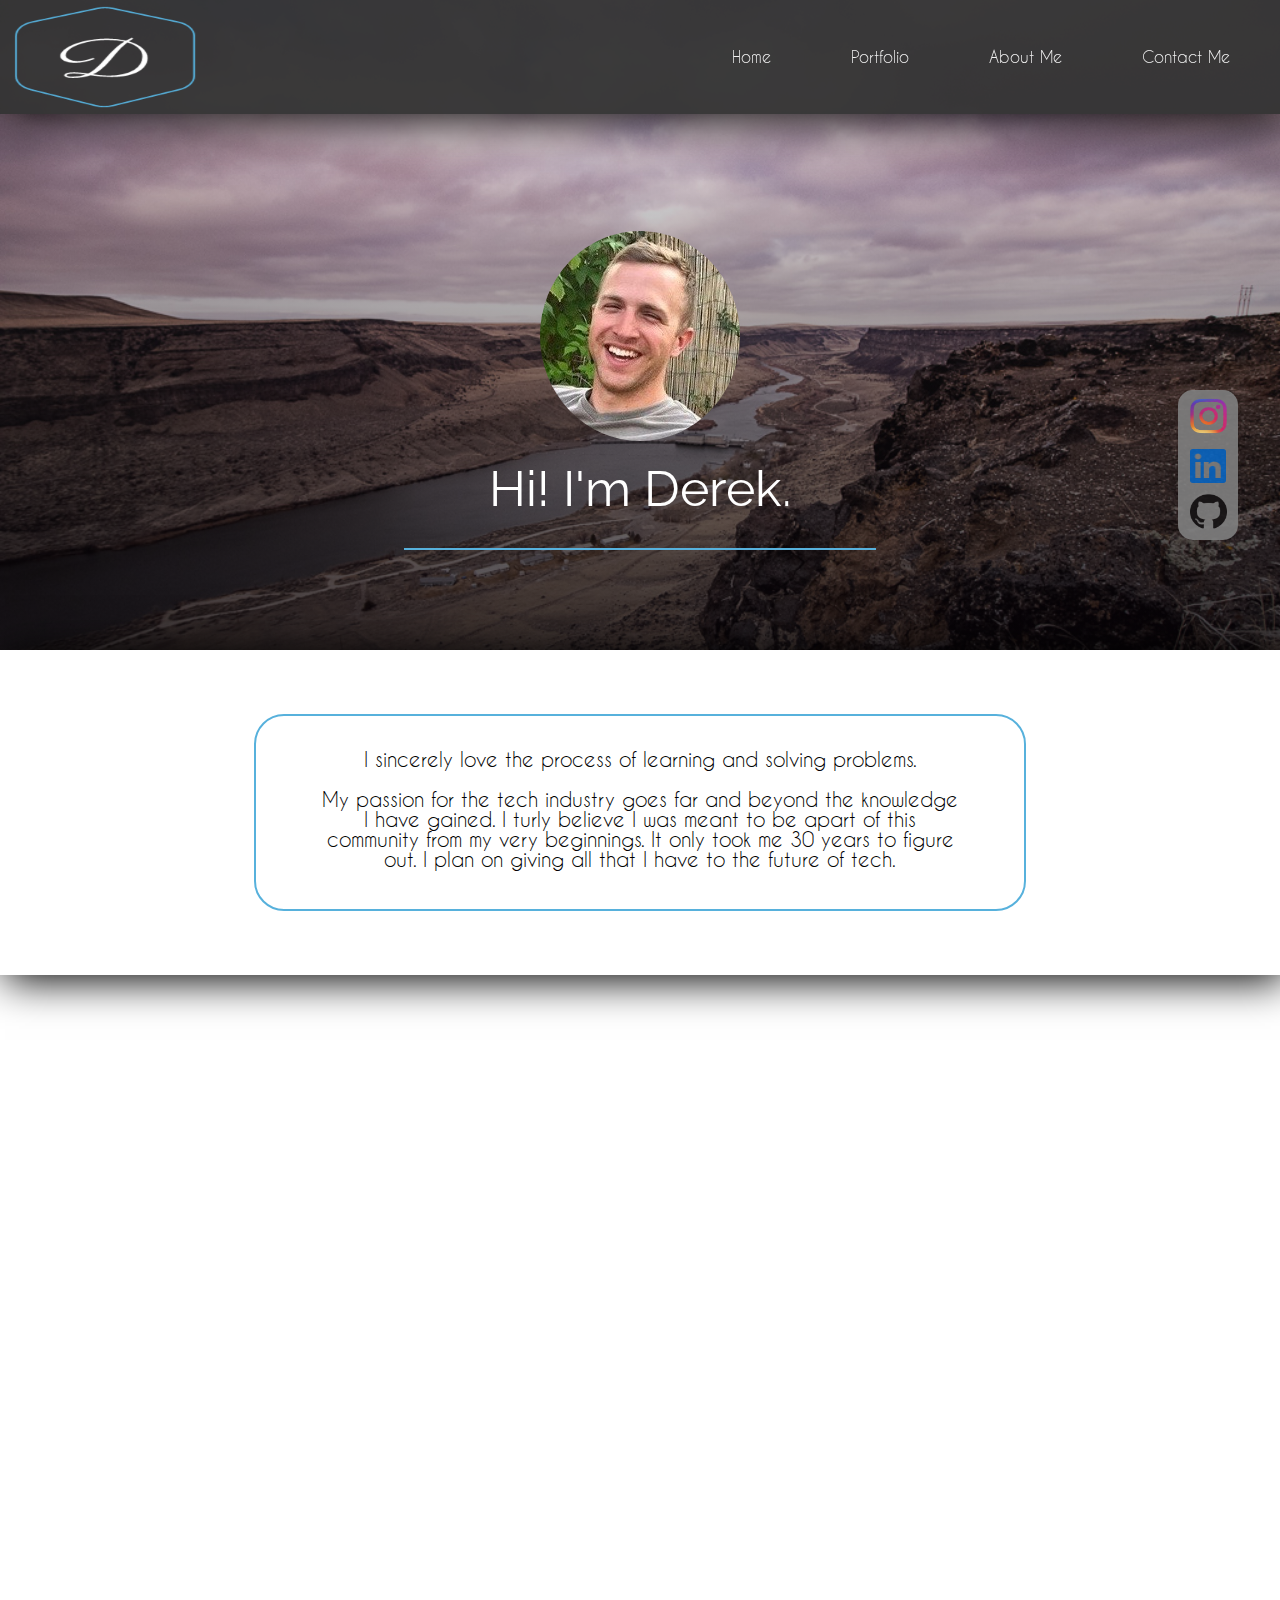
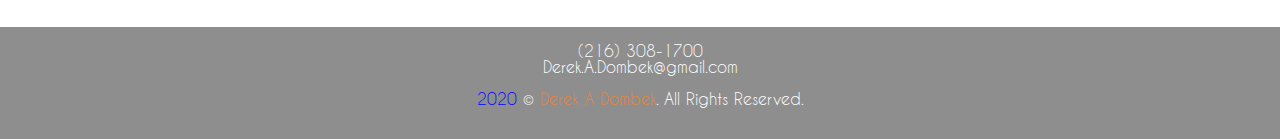
<file: index.html>
<!DOCTYPE html>
<!--

Original Author:Derek Dombek
Date Created:08-22-19
Version:home html layout
Date Last Modified: 10/10/19
Modified by:Derek Dombek
Modification log: on this page I havent added much since I built the page.. except adding a fadeToggle to the headshot but thats js
 
-->
<html lang="en-US">
<head>
<meta charset="utf-8">
<meta name="description" content="A College of Western Idaho, software development student finishing up with C# and front-end web development classes">
<meta name="keywords" content="C#,HTML,html5,CSS,portfolio">
<meta name="author" content="Derek Dombek">
<meta name="viewport" content="width=device-width, initial-scale=1.0">
<title>Home Page</title>
<script src="https://code.jquery.com/jquery-3.4.0.min.js"></script>
  <script src="js/scroll.js"></script>
  <script src="js/photoFade.js"></script>
<link rel="stylesheet" href="css/reset.css">
<link rel="stylesheet" href="css/DerekPortfolio.css">
<link rel="stylesheet" href="https://cdnjs.cloudflare.com/ajax/libs/font-awesome/4.7.0/css/font-awesome.min.css">
<link rel="apple-touch-icon" sizes="180x180" href="images/apple-touch-icon.png">
<link rel="icon" type="image/png" sizes="32x32" href="images/favicon-32x32.png">
<link rel="icon" type="image/png" sizes="16x16" href="images/favicon-16x16.png">
<link rel="manifest" href="images/site.webmanifest">
<link href="https://fonts.googleapis.com/css?family=Raleway" rel="stylesheet">

</head>

<body>
    <div id="outerwrap">
    <header class="topbar">
            <a href="index.html"><img src="images/logo2.png" class="mainlogo" alt="icon logo"></a>
            <div class="hamburger">
                <span><a href="#" ><img src="images/hamburger.png"></a></span>
                <nav class="hamburger-content">    
                            <li><a href="index.html">Home</a></li>
                            <li><a href="portfolio.html">Portfolio</a></li>
                            <li><a href="aboutme.html">About Me</a></li>
                            <li><a href="contactme.html">Contact Me</a></li>
            </nav>

            </div>
            <nav id="main-menu">    
                <ul >
                        <li><a href="contactme.html">Contact Me</a></li>
                        <li><a href="aboutme.html">About Me</a></li>
                        <li><a href="portfolio.html">Portfolio</a></li>
                        <li><a href="index.html">Home</a></li>
        </ul>
        </nav>  
    </header>
     <section class="firstMain">
<h1><img src="images/IMG_0812 2.jpeg" class="my-picture" alt="icon logo"><br/>Hi! I'm Derek.</h1>
<div id="border-bottom"></div>


</section>

<section class="secondMain">
        
<div id="sectionborder">
        <p>
        I sincerely love the process of learning and solving problems.<br/><br/>
        My passion for the tech industry goes far and beyond the knowledge I have gained.
        I turly believe I was meant to be apart of this community from my very beginnings. It only took me 
        30 years to figure out. I plan on giving all that I have to the future of tech.
        </p>

    </div>
       
</section>
<section>
    <h1 id="resources"></h1>
        <div class="menucontainer">
            <div class="mywork">My Work</div>
            <div class="mystory">My Story</div>
            <div class="contactme">Contact Me</div>
        </div>
        <div class="menulogocontainer">
                <div><a href="portfolio.html" ><img src="images/portfoliologo.png" class="portfoliologo"></a></div>
                <div><a href="aboutme.html" ><img src="images/aboutmelogo.png" class="aboutmelogo"></a></div>
                <div><a href="contactme.html" ><img src="images/contactmelogo.png" class="contactmelogo"></a></div>       
    </div>
        
</section>

<footer>
        <div class="containerbackground">
    
            
        <div class="mediacontainer">
                <div><a href="https://www.instagram.com/dad.photos/" target="_blank"><img src="images/instaiconLogo.png" class="instalogo"></a></div>
                <div><a href="https://www.linkedin.com/in/derek-dombek-905b58106/" target="_blank"><img src="images/In-Blue-34.png" class="linkedinlogo"></a></div>
                <div><a href="https://github.com/derekadombek" target="_blank"><img src="images/GitHub-Mark-120px-plus.png" class="githublogo"></a></div>
        </div>
    </div>
        <p>
                <a href="tel:12163081700">(216) 308-1700</a><br/>
                <a href="mailto:Derek.A.Dombek@gmail.com">Derek.A.Dombek@gmail.com</a><br/><br/>
                <span style="color:blue">2020</span> &copy; <a href="index.html" class="copyright">Derek A Dombek</a>. All Rights Reserved.
                </p>
</footer>

</div> 
</body>
</html>
</file>
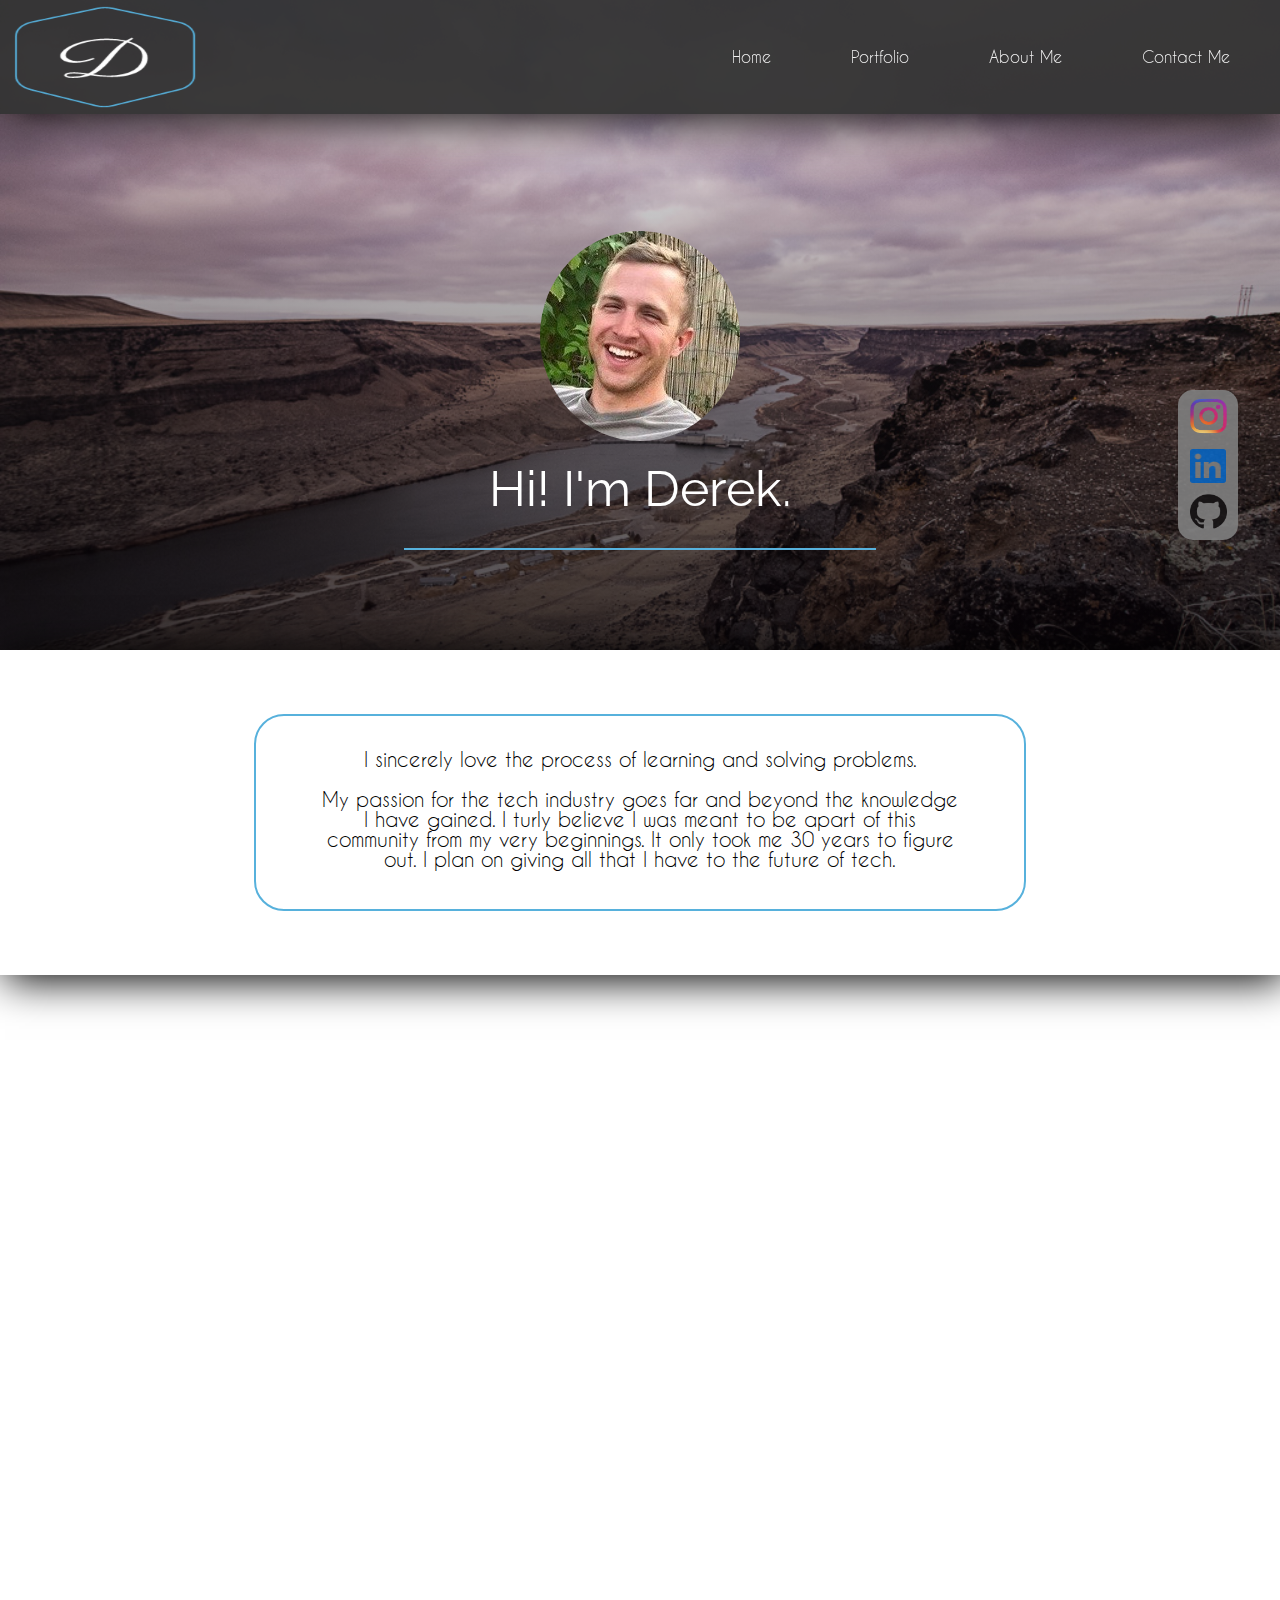
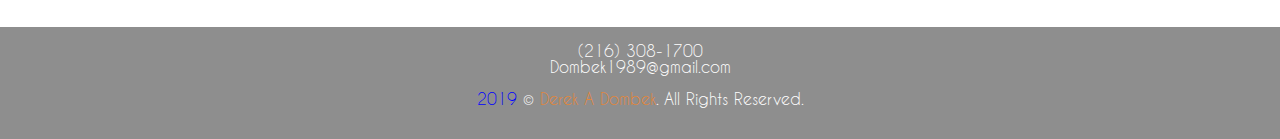
<file: Index.html>
<!DOCTYPE html>
<!--

Original Author:Derek Dombek
Date Created:08-22-19
Version:home html layout
Date Last Modified: 10/10/19
Modified by:Derek Dombek
Modification log: on this page I havent added much since I built the page.. except adding a fadeToggle to the headshot but thats js
 
-->
<html lang="en-US">
<head>
<meta charset="utf-8">
<meta name="description" content="A College of Western Idaho, software development student finishing up with C# and front-end web development classes">
<meta name="keywords" content="C#,HTML,html5,CSS,portfolio">
<meta name="author" content="Derek Dombek">
<meta name="viewport" content="width=device-width, initial-scale=1.0">
<title>Home Page</title>
<script src="https://code.jquery.com/jquery-3.4.0.min.js"></script>
  <script src="js/scroll.js"></script>
  <script src="js/photoFade.js"></script>
<link rel="stylesheet" href="css/reset.css">
<link rel="stylesheet" href="css/DerekPortfolio.css">
<link rel="stylesheet" href="https://cdnjs.cloudflare.com/ajax/libs/font-awesome/4.7.0/css/font-awesome.min.css">
<link rel="apple-touch-icon" sizes="180x180" href="images/apple-touch-icon.png">
<link rel="icon" type="image/png" sizes="32x32" href="images/favicon-32x32.png">
<link rel="icon" type="image/png" sizes="16x16" href="images/favicon-16x16.png">
<link rel="manifest" href="images/site.webmanifest">
<link href="https://fonts.googleapis.com/css?family=Raleway" rel="stylesheet">

</head>

<body>
    <div id="outerwrap">
    <header class="topbar">
            <a href="index.html"><img src="images/logo2.png" class="mainlogo" alt="icon logo"></a>
            <div class="hamburger">
                <span><a href="#" ><img src="images/hamburger.png"></a></span>
                <nav class="hamburger-content">    
                    <ul >
                            <li><a href="index.html">Home</a></li>
                            <li><a href="portfolio.html">Portfolio</a></li>
                            <li><a href="aboutme.html">About Me</a></li>
                            <li><a href="contactme.html">Contact Me</a></li>
                            
                            
                           
            </ul>
            </nav>

            </div>
            <nav id="main-menu">    
                <ul >
                        <li><a href="contactme.html">Contact Me</a></li>
                        <li><a href="aboutme.html">About Me</a></li>
                        <li><a href="portfolio.html">Portfolio</a></li>
                        <li><a href="index.html">Home</a></li>
        </ul>
        </nav>  
    </header>
     <section class="firstMain">
<h1><img src="images/IMG_0812 2.jpeg" class="my-picture" alt="icon logo"><br/>Hi! I'm Derek.</h1>
<div id="border-bottom"></div>


</section>

<section class="secondMain">
        
<div id="sectionborder">
        <p>
        I sincerely love the process of learning and solving problems.<br/><br/>
        My passion for the tech industry goes far and beyond the knowledge I have gained.
        I turly believe I was meant to be apart of this community from my very beginnings. It only took me 
        30 years to figure out. I plan on giving all that I have to the future of tech.
        </p>

    </div>
       
</section>
<section>
    <h1 id="resources"></h1>
        <div class="menucontainer">
            <div class="mywork">My Work</div>
            <div class="mystory">My Story</div>
            <div class="contactme">Contact Me</div>
        </div>
        <div class="menulogocontainer">
                <div><a href="portfolio.html" ><img src="images/portfoliologo.png" class="portfoliologo"></a></div>
                <div><a href="aboutme.html" ><img src="images/aboutmelogo.png" class="aboutmelogo"></a></div>
                <div><a href="contactme.html" ><img src="images/contactmelogo.png" class="contactmelogo"></a></div>       
    </div>
        
</section>

<footer>
        <div class="containerbackground">
    
            
        <div class="mediacontainer">
                <div><a href="https://www.instagram.com/dad.photos/" target="_blank"><img src="images/instaiconLogo.png" class="instalogo"></a></div>
                <div><a href="https://www.linkedin.com/in/derek-dombek-905b58106/" target="_blank"><img src="images/In-Blue-34.png" class="linkedinlogo"></a></div>
                <div><a href="https://github.com/derekadombek" target="_blank"><img src="images/GitHub-Mark-120px-plus.png" class="githublogo"></a></div>
        </div>
    </div>
        <p>
                <a href="tel:12163081700">(216) 308-1700</a><br/>
                <a href="mailto:Dombek1989@gmail.com">Dombek1989@gmail.com</a><br/><br/>
                <span style="color:blue">2019</span> &copy; <a href="index.html" class="copyright">Derek A Dombek</a>. All Rights Reserved.
                </p>
</footer>

</div> 
</body>
</html>
</file>
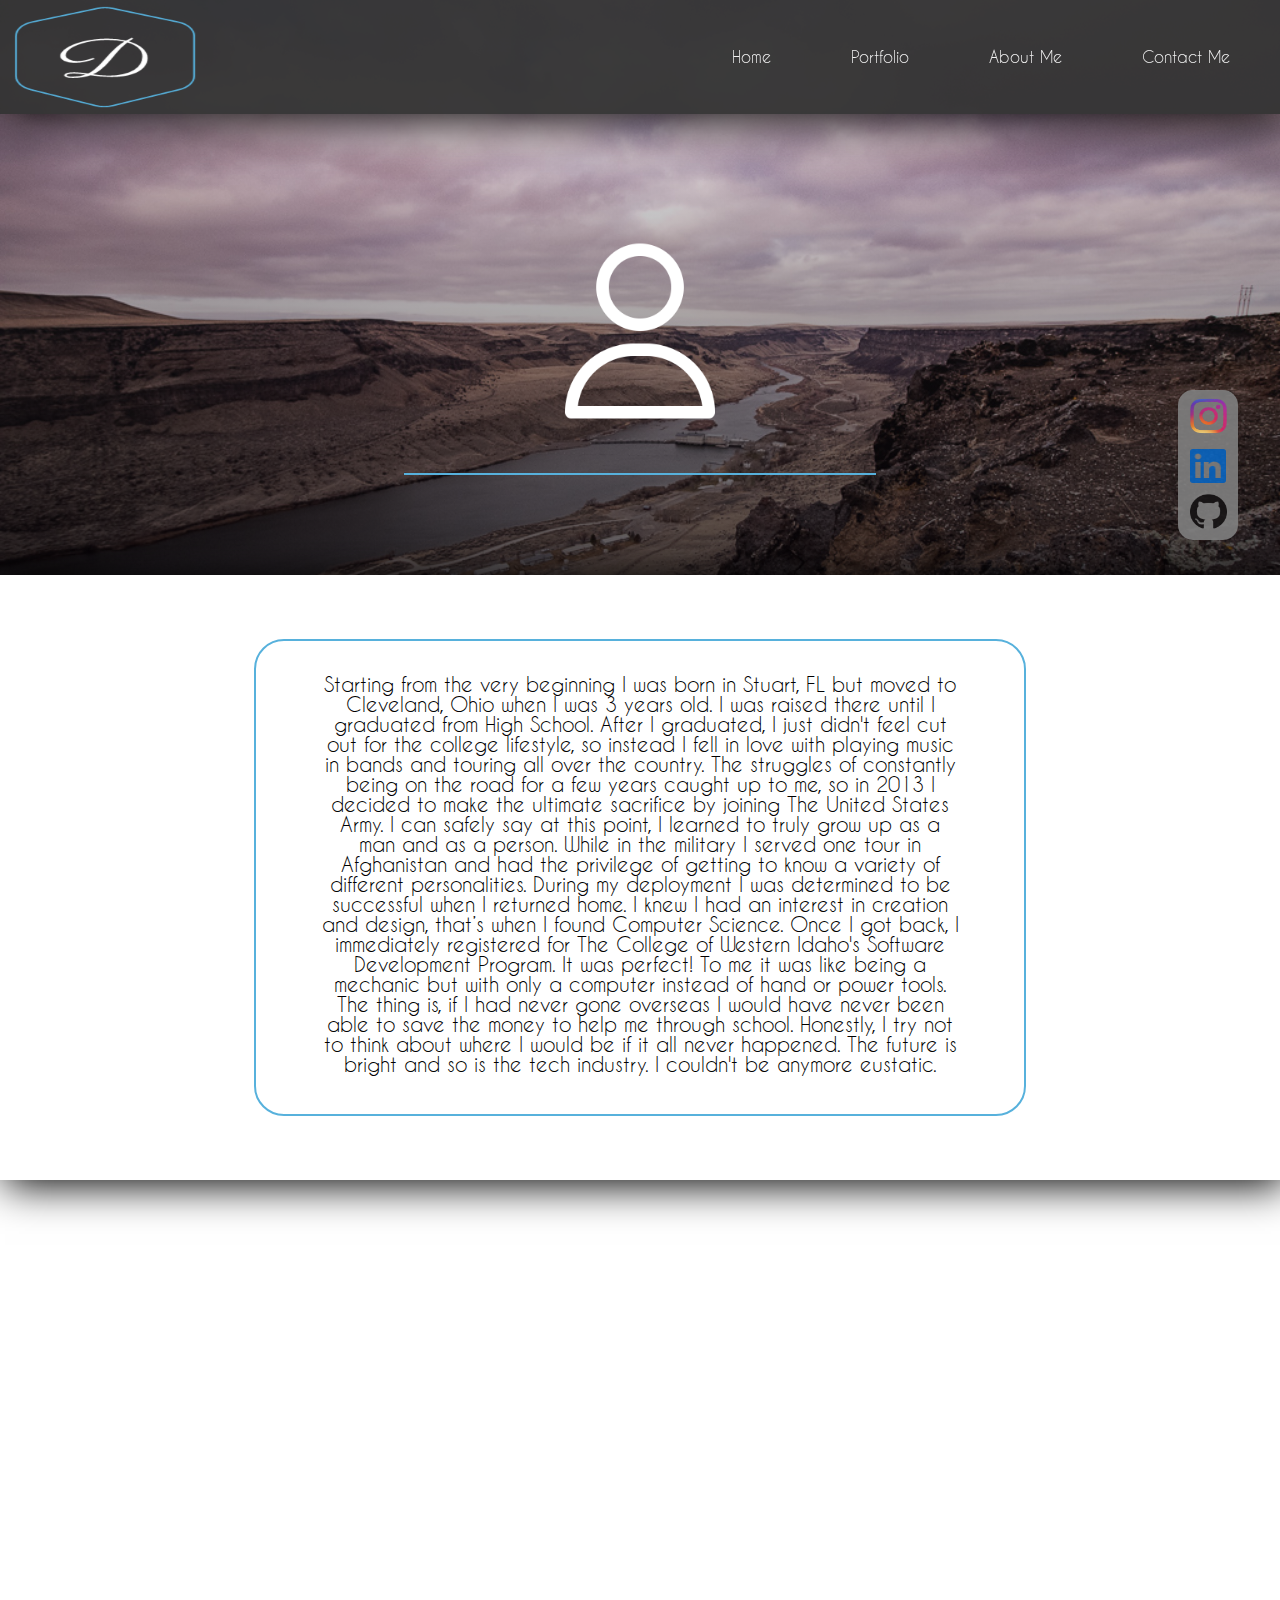
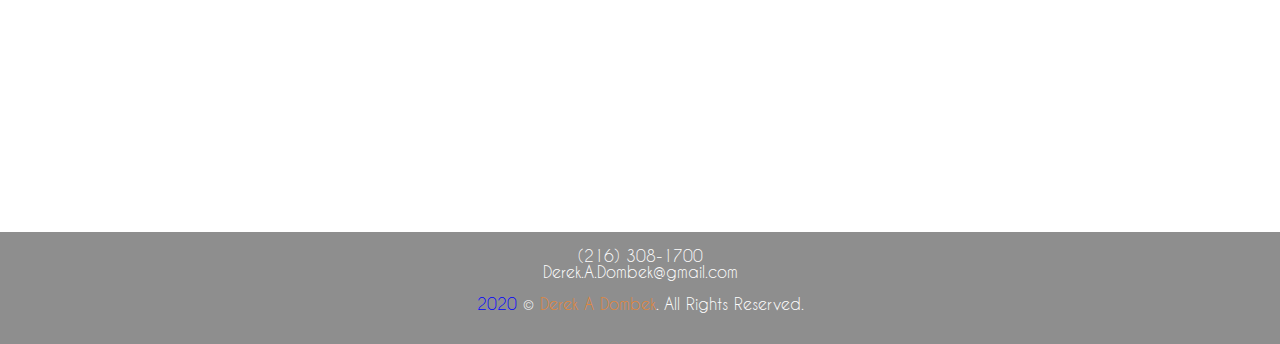
<file: aboutme.html>
<!DOCTYPE html>
<!--

Original Author:Derek Dombek
Date Created:08-22-19
Version:bio html layout
Date Last Modified: 10/23/19
Modified by:Derek Dombek
Modification log: Wrote out a complete bio of myself. Not easy for me lol
 
-->
<html>
<head>
<meta charset="utf-8">
<meta name="description" content="Wed design portfolio">
<meta name="keywords" content="C#,HTML,html5,CSS,portfolio">
<meta name="author" content="Derek Dombek">
<meta name="viewport" content="width=device-width, initial-scale=1.0">
<title>Portfolio Page</title>
<script src="https://code.jquery.com/jquery-3.4.0.min.js"></script>
  <script src="js/scroll.js"></script>
<link rel="stylesheet" href="css/reset.css">

<link rel="stylesheet" href="css/DerekPortfolio.css">

<link rel="stylesheet" href="https://cdnjs.cloudflare.com/ajax/libs/font-awesome/4.7.0/css/font-awesome.min.css">
<link rel="apple-touch-icon" sizes="180x180" href="images/apple-touch-icon.png">
<link rel="icon" type="image/png" sizes="32x32" href="images/favicon-32x32.png">
<link rel="icon" type="image/png" sizes="16x16" href="images/favicon-16x16.png">
<link rel="manifest" href="images/site.webmanifest">
<link href="https://fonts.googleapis.com/css?family=Raleway" rel="stylesheet">
<script src="js/countdown.js" defer></script>  
</head>

<body>
    <div id="outerwrap">
            <header class="topbar">
                    <a href="index.html"><img src="images/logo2.png" class="mainlogo" alt="icon logo"></a>
                    <div class="hamburger">
                        <span><a href="#" ><img src="images/hamburger.png"></a></span>
                        <nav class="hamburger-content">    
                                    <li><a href="index.html">Home</a></li>
                                    <li><a href="portfolio.html">Portfolio</a></li>
                                    <li><a href="aboutme.html">About Me</a></li>
                                    <li><a href="contactme.html">Contact Me</a></li>
                    </nav>
        
                    </div>
                    <nav id="main-menu">    
                        <ul >
                                <li><a href="contactme.html">Contact Me</a></li>
                                <li><a href="aboutme.html">About Me</a></li>
                                <li><a href="portfolio.html">Portfolio</a></li>
                                <li><a href="index.html">Home</a></li>
                </ul>
                </nav>  
            </header>
     <section class="firstMain">
            <h1><img src="images/aboutmelogo.png" class="aboutmelogo"></h1>
            <div id="border-bottom"></div>

           
            </section>

<section class="secondMain">
    <div id="sectionborder">
        <p>
            Starting from the very beginning I was born in Stuart, FL but moved to Cleveland, Ohio when I was 3 years old.
            I was raised there until I graduated from High School. After I graduated, I just didn't feel cut out for the college
            lifestyle, so instead I fell in love with playing music in bands and touring all over the country. The struggles of 
            constantly being on the road for a few years caught up to me, so in 2013 I decided to make the ultimate sacrifice by joining 
     The United States Army. I can safely say at this point, I learned to truly grow up as a man and as a person. While in the military I served 
     one tour in Afghanistan and had the privilege of getting to know a variety of different personalities. During my deployment
     I was determined to be successful when I returned home. I knew I had an interest in creation and design, that’s when I found
     Computer Science. Once I got back, I immediately registered for The College of Western Idaho's Software Development Program. It was 
     perfect! To me it was like being a mechanic but with only a computer instead of hand or power tools. The thing is, if I had never gone overseas I would have
     never been able to save the money to help me through school. Honestly, I try not to think about where I would be if it all never happened.
     The future is bright and so is the tech industry. I couldn't be anymore eustatic.
    

        </p>

    </div>
</section>
<section>
    <h1 id="resources"></h1>
        <div class="menucontainer">
            <div class="mywork">My Work</div>
            <div class="mystory">My Story</div>
            <div class="contactme">Contact Me</div>
        </div>
        <div class="menulogocontainer">
                <div><a href="portfolio.html" ><img src="images/portfoliologo.png" class="portfoliologo"></a></div>
                <div><a href="aboutme.html" ><img src="images/aboutmelogo.png" class="aboutmelogo"></a></div>
                <div><a href="contactme.html" ><img src="images/contactmelogo.png" class="contactmelogo"></a></div>
    </div>
        
</section>

<footer>
        <div class="containerbackground">
                    
                    
            
        <div class="mediacontainer">
                <div><a href="https://www.instagram.com/dad.photos/" target="_blank"><img src="images/instaiconLogo.png" class="instalogo"></a></div>
                <div><a href="https://www.linkedin.com/in/derek-dombek-905b58106/" target="_blank"><img src="images/In-Blue-34.png" class="linkedinlogo"></a></div>
                <div><a href="https://github.com/derekadombek" target="_blank"><img src="images/GitHub-Mark-120px-plus.png" class="githublogo"></a></div>
        </div>
    </div>
        <p>
                <a href="tel:12163081700">(216) 308-1700</a><br/>
                <a href="mailto:Derek.A.Dombek@gmail.com">Derek.A.Dombek@gmail.com</a><br/><br/>
                <span style="color:blue">2020</span> &copy; <a href="index.html" class="copyright">Derek A Dombek</a>. All Rights Reserved.
                </p>
</footer>

</div> 
</body>
</html>
</file>
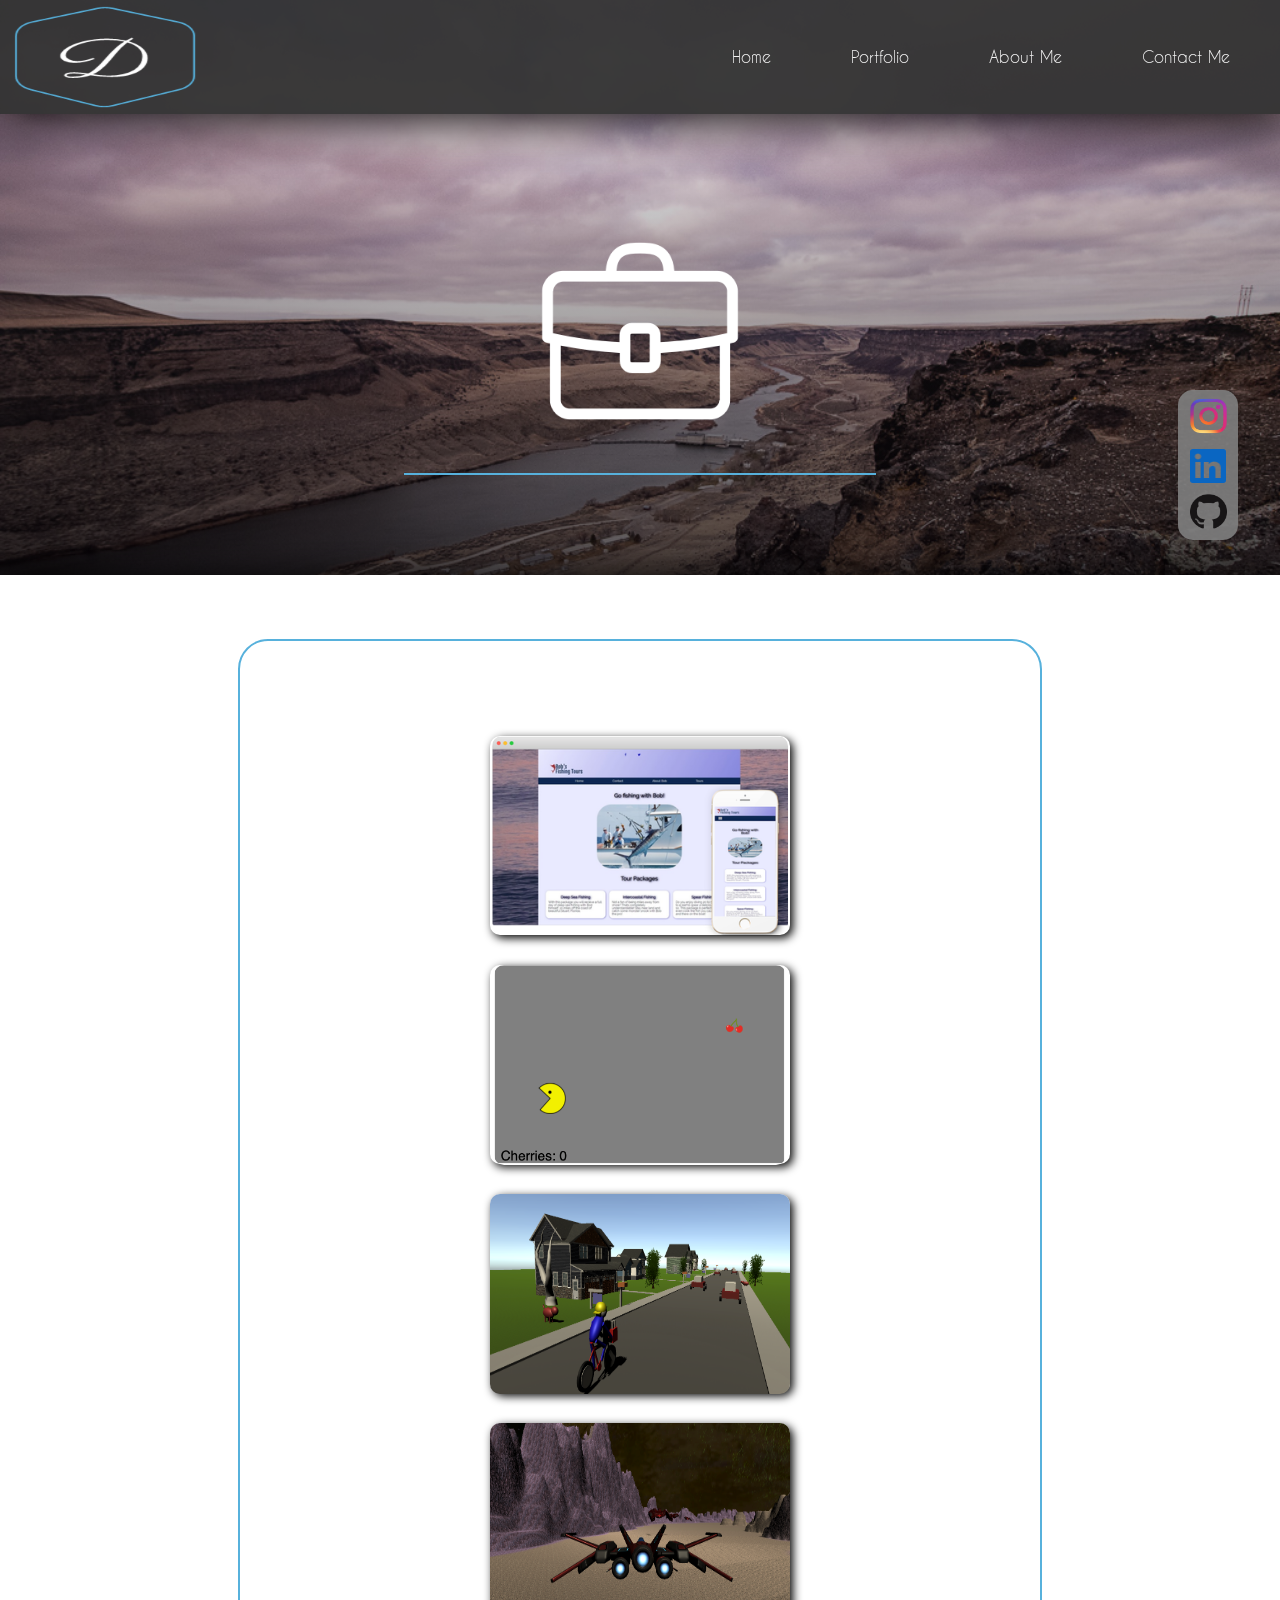
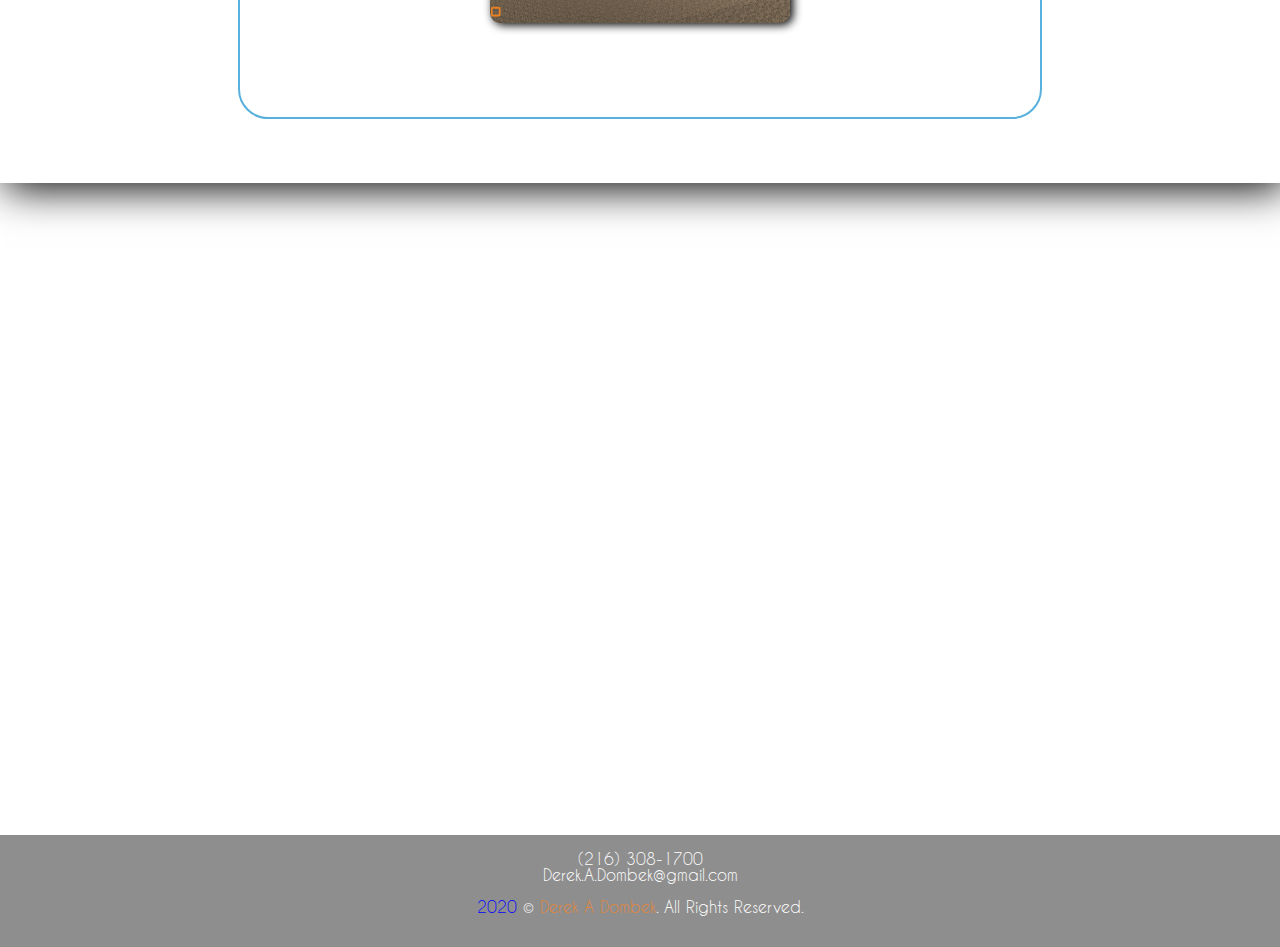
<file: portfolio.html>
<!DOCTYPE html>
<!--

Original Author:Derek Dombek
Date Created:08-22-19
Version:portfolio html layout
Date Last Modified: 10/23/19
Modified by:Derek Dombek
Modification log: completely redesigned my portfolio section. I put in some past work ive done. 
added fade in - out and words and buttons that appear when hovering over each portfolio item. also links to new tabbed sites.
 
-->
<html lang="en">
<head>
<meta charset="utf-8">
<meta name="description" content="Wed design portfolio">
<meta name="keywords" content="C#,HTML,html5,CSS,portfolio">
<meta name="author" content="Derek Dombek">
<meta name="viewport" content="width=device-width, initial-scale=1.0">
<title>Portfolio Page</title>
<script src="https://code.jquery.com/jquery-3.4.0.min.js"></script>
  <script src="js/scroll.js"></script>
  <!--<script src="js/folioFade.js"></script>-->
<link rel="stylesheet" href="css/reset.css">
<link rel="stylesheet" href="css/DerekPortfolio.css">
<link rel="stylesheet" href="css/portfoliotable.css">
<link rel="stylesheet" href="https://cdnjs.cloudflare.com/ajax/libs/font-awesome/4.7.0/css/font-awesome.min.css">
<link rel="apple-touch-icon" sizes="180x180" href="images/apple-touch-icon.png">
<link rel="icon" type="image/png" sizes="32x32" href="images/favicon-32x32.png">
<link rel="icon" type="image/png" sizes="16x16" href="images/favicon-16x16.png">
<link rel="manifest" href="images/site.webmanifest">
<link href="https://fonts.googleapis.com/css?family=Raleway" rel="stylesheet">
</head>

<body>
    <div id="outerwrap">
            <header class="topbar">
                    <a href="index.html"><img src="images/logo2.png" class="mainlogo" alt="icon logo"></a>
                    <div class="hamburger">
                        <span><a href="#" ><img src="images/hamburger.png"></a></span>
                        <nav class="hamburger-content">    

                                    <li><a href="index.html">Home</a></li>
                                    <li><a href="portfolio.html">Portfolio</a></li>
                                    <li><a href="aboutme.html">About Me</a></li>
                                    <li><a href="contactme.html">Contact Me</a></li>
                    </nav>
        
                    </div>
                    <nav id="main-menu">    
                        <ul >
                                <li><a href="contactme.html">Contact Me</a></li>
                                <li><a href="aboutme.html">About Me</a></li>
                                <li><a href="portfolio.html">Portfolio</a></li>
                                <li><a href="index.html">Home</a></li>
                </ul>
                </nav>  
            </header>
     <section class="firstMain">
            <h1><img src="images/portfoliologo.png" class="portfoliologo" alt="dLogo"></h1>
            <div id="border-bottom"></div>

           
            </section>

<div class="secondMain">
        <!--<table>
                <thead>
                <tr>
                    <th>Classes</th>	
                    <th>Languages</th>
                    <th>Experience</th>	
                    <th>Final Grades</th>
                </tr>
            </thead>
            <tbody>
                <tr>		
                    <th>Intro to Programming</th>
                    <td>C#</td>
                    <td>5 weeks</td>
                    <td>B</td>
                </tr><tr>
                        <th>Intermediate Programming</th>
                        <td>C#</td>
                        <td>5 weeks</td>
                        <td>A</td>
                    </tr>
                        
                <tr>
                        <th>Web Application Development</th>
                        <td>Html and CSS</td>
                        <td>5 weeks</td>
                        <td>A</td>
                        
                </tr>
                <tr>
                        <th>Web Styling</th>
                        <td>Html and CSS</td>
                        <td>5 weeks</td>
                        <td>A</td>
                        
                </tr>
                <tr>
                        <th>Intermediate Web App Development</th>
                        <td>JavaScript</td>
                        <td>5 weeks</td>
                        <td>In progress</td>
                        
                </tr>
            
            </tbody>
            </table>-->
            <div id="sectionborder2">
            <div class="folioContainer">
                    <div class="box">
                            <div class="imgBox">
                                <img src="images/bobexample.png" alt="screenshot">
                            </div> 
                            <div class="projectTitle">
                                <div class="content">
                                    <p>Bobs Fishing Tours</p>
                                    <p class="lang">(html,css)</p>
                                    <br/>
                                </div>
                                <div class="content2">
                                        <form action="http://bobsfishing.s3-website-us-west-2.amazonaws.com" method="get" target="_blank">
                                            <button type="submit">Visit Site</button>
                                         </form>
                                    </div>
                                
                            </div>    
                        </div>
                        <div class="box">
                                <div class="imgBox">
                                        <img src="images/hungrypacman.png" alt="screenshot">
                                    </div> 
                                    <div class="projectTitle">
                                        <div class="content">
                                            <p>Hungry Pacman Game</p>
                                            <p class="lang">(Pure JavaScript)</p>
                                            <br/>
                                        </div>
                                        <div class="content2">
                                                <form action="http://hungry-pacman.s3-website-us-west-2.amazonaws.com" method="get" target="_blank">
                                                    <button type="submit">Play Game</button>
                                                 </form>
                                            </div>
                                        
                                    </div>  
                        </div>
                        <div class="box">
                                <div class="imgBox">
                                        <img src="images/paperboy.png" class="paperboy" alt="screenshot">
                                    </div> 
                                    <div class="projectTitle">
                                        <div class="content">
                                            <p>Paperboy Game</p>
                                            <p class="lang">(Unity and C#)</p>
                                            <br/>
                                        </div>
                                        <div class="content2">
                                                <form action="https://sharemygame.com/@derekdombek/paperboy" method="get" target="_blank">
                                                    <button type="submit">Play Game</button>
                                                 </form>
                                            </div>
                                        
                                    </div>  
                        </div> 
                        <div class="box">
                                <div class="imgBox">
                                        <img src="images/argon.png" class="argon" alt="screenshot">
                                    </div> 
                                    <div class="projectTitle">
                                        <div class="content">
                                            <p>Argon Assault Game</p>
                                            <p class="lang">(Unity and C#)</p>
                                            <br/>
                                        </div>
                                        <div class="content2">
                                                <form action="https://sharemygame.com/@derekdombek/argon-assault" method="get" target="_blank">
                                                    <button type="submit">Play Game</button>
                                                 </form>
                                            </div>
                                        
                                    </div>  
                        </div> 
                                    
                        
                                      
                        
                    </div>
          
            
                </div>
        
       
</div>
<section>
    <h1 id="resources"></h1>
        <div class="menucontainer">
            <div class="mywork">My Work</div>
            <div class="mystory">My Story</div>
            <div class="contactme">Contact Me</div>
        </div>
        <div class="menulogocontainer">
                <div><a href="portfolio.html" ><img src="images/portfoliologo.png" class="portfoliologo"></a></div>
                <div><a href="aboutme.html" ><img src="images/aboutmelogo.png" class="aboutmelogo"></a></div>
                <div><a href="contactme.html" ><img src="images/contactmelogo.png" class="contactmelogo"></a></div>      
    </div>
        
</section>

<footer>
        <div class="containerbackground">
                    
                    
        </div>
        <div class="mediacontainer">
                <div><a href="https://www.instagram.com/dad.photos/" target="_blank"><img src="images/instaiconLogo.png" class="instalogo"></a></div>
                <div><a href="https://www.linkedin.com/in/derek-dombek-905b58106/" target="_blank"><img src="images/In-Blue-34.png" class="linkedinlogo"></a></div>
                <div><a href="https://github.com/derekadombek" target="_blank"><img src="images/GitHub-Mark-120px-plus.png" class="githublogo"></a></div>
        </div>
        <p>
                <a href="tel:12163081700">(216) 308-1700</a><br/>
                <a href="mailto:Derek.A.Dombek@gmail.com">Derek.A.Dombek@gmail.com</a><br/><br/>
                <span style="color:blue">2020</span> &copy; <a href="index.html" class="copyright">Derek A Dombek</a>. All Rights Reserved.
                </p>
            
</footer>

</div> 
</body>
</html>
</file>
<file: css/DerekPortfolio.css>
@charset "utf-8";
/*

Original Author: Derek Dombek
Date Created:08-22-19
Version:main styles
Date Last Modified:10-16-19
Modified by:Derek Dombek
Modification log: made the mobile and table versions more up-to-date. added a lot of styling
for my new portfolio page look. add flex, hover effects, while custom adding those features to each media query.

 
*/

@font-face {
  font-family: 'CaviarDreams';
  src: url('../fonts/CaviarDreams-webfont.eot');
  src: url('../fonts/CaviarDreams-webfont.eot') format('embedded-opentype'),
      url('../fonts/CaviarDreams-webfont.svg') format('svg'),
        url('../fonts/CaviarDreams-webfont.ttf') format('truetype'),
        url('../fonts/CaviarDreams-webfont.woff') format('woff');
  font-weight: normal;
}
@media (max-width: 641px) and (min-width:100px) {
      
      html {
        
        background-color: #e5f3f5;
        background: linear-gradient(
              to bottom,
              rgba(206, 206, 206, 0),
              rgba(10,5,10, 30)
            ),url(../images/IMG_1183.jpg);
        background-repeat: no-repeat;
        background-attachment: fixed;
        background-size: cover; 
        margin: 0;
        padding:0;
        height: 100%;
        box-sizing: border-box;
        
      }


      body {
       
        margin: 0;
        font-family: CaviarDreams, cursive;
      }


      #outerwrap {
        margin-top: 200px;
      }
      .mainlogo {
        z-index: 500;
        display: block;
        position: fixed;
        float: left;
        height: 100px;
        width: 150px;
        
        left: 20px;
      }
      
      div#countdown {
        font-size: 30px;
        margin-bottom: 4%;
        
  
      }
      div#countdown span {
        color: blue;
  
      }
      .secondMain p {
        font-size: 20px;
  
      }
      .secondMain h1 {
        color: #000;
  
      }

      h1 {
        color: white;
        text-align: center;
        font-family: 'Raleway', sans-serif;
        font-weight: normal;
        text-transform: none;
        margin-top: 40px;
      }
      #aboutmewriting h1{
        color: black;
        margin-top: 2px;
      }
      #aboutmewriting {
        border: 2px solid #57b1dc;
        border-radius: 30px;
        width: 50%;
        margin: auto auto;
        padding-left: 5%;
        padding-right: 5%;
        padding-bottom: 40px;
        padding-top: 20px;
      }

      #border-bottom {
        margin-left: 30%;
        margin-right: 30%;
        border-bottom: 2px solid #57b1dc;
      }
      .hamburger span a img {
        width: 40px;
        height: 40px;
      }
      .hamburger {
        visibility: visible !important;
        margin: 32px 10% 25px 0;
        float: right;
        position: relative;
        display: block;
        top: 5%;
      }
  
      nav.hamburger-content li {
        padding: 4px;
        border: 1px solid black;
        border-radius: 5px;
        margin-bottom: 4px;
      }
  
      .hamburger-content a {
        text-decoration: none;
        color: black;
      }
  
      .hamburger-content {
        display: none;
        position: absolute;
        min-width: 100px;
        left: -31px;
        z-index: 1;
        text-align: center;
        border-radius: 5px;
      }

      .hamburger-content a:hover {
        color: white;
      }
  
      .hamburger:hover .hamburger-content {
        display: block;
      }
  
      .topbar {
        background-color: rgba(51, 51, 51, 0.959);
        position: fixed; 
        top: 0;
        left: 0;
        height: 100px;
        width: 100%;
        margin-bottom: 0 ;
        z-index: 400;
        transition: .1s;
        box-shadow: 5px 5px 50px rgb(0, 0, 0);
      }



      #main-menu a {
        visibility:hidden;
        box-sizing: border-box;
        float: right;
        
        color: #f2f2f2;  
        text-align: center;
        padding-top: 0;
        padding: 20px 30px;
        padding-bottom: 20px;
        margin-right: 20px;
        margin-top: 0;
        text-decoration: none;
      
      }
      

      #main-menu a:hover {
        background: #ddd;
        color: black;
        
        border-bottom-left-radius: 18%;
        border-bottom-right-radius: 18%;
        border-top-left-radius: 18%;
        border-top-right-radius: 18%;
      }
      
      table, tbody, thead, tfoot, th, tr, td {
        display: block;
      }
   
      .firstMain {
      align-content: center; 

      font-family: 'Raleway', sans-serif;
      padding-top: 1px;
      padding-left: 50px;
      padding-right: 50px;

      padding-bottom: 100px;
        
      }

      .portfoliologotop {
        position: inherit;
        
        margin: auto auto;
      }


      .secondMain {
        z-index: 600;
        background-color: white;
        margin: auto;
        width: 100%;
        text-align: center;
        padding-top: 5%;
        padding-bottom: 5%;
        box-shadow: 5px 5px 40px rgb(0, 0, 0);
      }
      .folioContainer {
        width: 100%;
        background: #fff;
        position: center;
        margin: auto;
        display: flex;
        flex-direction: row;
        flex-wrap: wrap;
        justify-content: center;
      }
      .folioContainer .box {
        position: relative;
        width: 300px;
        height: 199px;
        
        margin: 15px;
        box-sizing: border-box;
        display: inline-block;
        box-shadow: 3px 3px 10px rgb(0, 0, 0);
        border-radius: 10px;
      }
      .folioContainer .box .imgBox img{
        max-width: 100%;
        max-height: 100%;
        height: 200px;
        -webkit-transition: .5s; /* Safari */
      -webkit-transition-timing-function: ease-out; /* Safari */
      transition: .5s;
      transition-timing-function: ease-out;
      border-radius: 10px;
      }
      .folioContainer .box:hover .imgBox img{
        opacity: .2;
      }
      
      .folioContainer .box .projectTitle {
        position: absolute;
        top: 50px;
        margin: auto;
        width: 100%;
        opacity: 0;
        font-weight: 200;
        -webkit-transition: .5s; /* Safari */
      -webkit-transition-timing-function: ease-in; /* Safari */
      transition: .3s;
      transition-timing-function: ease-in;
      }
      .folioContainer .box:hover .projectTitle {
        opacity: 5;
      }
      .folioContainer .box .projectTitle .content .lang {
        color: rgb(226, 134, 59);
      }
      
      .folioContainer .box .projectTitle .content2 button {
        background-color: #4CAF50; /* Green */
      border: none;
      color: white;
      padding: 16px 32px;
      text-align: center;
      text-decoration: none;
      display: inline-block;
      font-size: 16px;
      margin: 4px 2px;
      -webkit-transition-duration: 0.4s; /* Safari */
      transition-duration: 0.4s;
      cursor: pointer;
      border-radius: 4px;
      
    }
    .folioContainer .box .projectTitle .content2 button {
      background-color: white;
      color: black;
      border: 2px solid #555555;
      left: 20px;
    }
    .folioContainer .box .projectTitle .content2 button:hover {
      background-color: #555555;
      color: white;
    }
    #sectionborder2 {
      border: 2px solid #57b1dc;
      border-radius: 30px;
      margin: auto;
      padding-left: 30px;
      padding-right: 50px;
      padding-bottom: 30px;
      padding-top: 30px;
    }
      .thirdsection{
        margin-top: 40px;
      }
      /*contact form*/
      .fieldset { 
        display: block;
        margin-left: 2px;
        margin-right: 2px;
        padding-top: 0.35em;
        padding-bottom: 0.625em;
        padding-left: 0.75em;
        padding-right: 0.75em;
        border: 2px groove;
      }

      .radiocontainer {
        margin-left: 15%;
      }
      
      .radiocontainer label {
        color: rgb(211, 135, 135)
      }
      .checkcontainer label {
        color: rgb(211, 135, 135)
      }

      .contactbox{
        width: 80%;
        margin: auto auto;
        background:rgba(51, 51, 51, 0.801);
        color: #fff;


        box-shadow: 2px 2px 80px rgb(0, 0, 0);
        border-radius: 60px;
        box-sizing: border-box;
        padding: 5% 5%;
      }


      .contactbox h1{
        margin: 0;
        padding: 0 0 20px;
        text-align: center;
        font-size: 22px;
      }

      .contactbox p.name, p.email {
        display: none;
      }
      textarea {
        width: 70%;
        
      }

      .contactbox input {
        width: 50%;
        margin-bottom: 20px;
        font-family: 'Raleway', sans-serif;
      }

      .contactbox input[type="text"], input[type="email"] {
        border: none;
        border-bottom: 1px solid #fff;
        background: transparent;
        outline: none;
        height: 40px;
        font-family: 'Raleway', sans-serif;
        color: #fff;
        font-size: 16px;
        
      }
      ::placeholder {
        padding-left: 30%;
      }

      .contactbox textarea[type="comment"] {
        font-family: 'Raleway', sans-serif;
        font-size: 16px;
      }
      .contactbox input[type="submit"] {
        border: none;
        outline: none;
        height: 40px;
        background: #57b1dc;
        color: #fff;
        font-size: 18px;
        border-radius: 20px;
      }
      .contactbox input[type="submit"]:hover {
        cursor: pointer;
        background: rgb(226, 134, 59);
        color: #000;
      }

      #lowertext {
        font-size: 10px;
        font-family: 'Raleway', sans-serif;
      }
      
      /*end contact form*/

      #sectionborder {

        border: 2px solid #57b1dc;
        border-radius: 30px;
        width: 50%;
        margin: auto auto;
        padding-left: 5%;
        padding-right: 5%;
        padding-bottom: 40px;
        padding-top: 20px;
      }

      #sectionborder p {
        margin-top: 13px;
      }
      
      .box .imgBox {
        position: relative;
        max-width: 100%;
      }
      .box .projectTitle {
        position: absolute;
      }

      li {
        list-style-type: none;
        padding-top: 0;
        margin-top: 0;
      }
      .my-picture {
        
        width: 100px;
        margin: auto auto;
        border-radius: 100%;
        margin-bottom: 15px;
        
        
        
      }

      footer {
        position: absolute;
        padding-bottom: 2rem;
        padding-top: 1rem;
        right: 0;
        left: 0;
        text-align: center;
        color: white;
        text-decoration: none;
        
        background-color: rgba(0, 0, 0, 0.445);
        
      }

      footer a {
        text-decoration: none;
        color: white;
      }
      .copyright {
        color: rgb(226, 134, 59);
        
      }

      .copyright:hover {
        text-decoration: underline;
      }

      .containerbackground {
        z-index: 1;
        display: flex;
        flex-direction: column;
        align-items: flex-start;
        justify-content: space-around;
        position: fixed;
        border-radius: 15px;
        width: 48px;
        padding-left: 12px;
        background-color: gray;
        opacity: .9;
        left: 86%;
        bottom: 40%;
        height: 150px;
      }

      .mediacontainer {
        z-index: 1500;
        display: flex;
        flex-direction: column;
        align-items: flex-start;
        justify-content: space-around;
        position: fixed;
        margin: auto;
        width: 48px;
        opacity: 1;
        padding-left: 12px;
        left: 86%;
        bottom: 40%;
        height: 150px;
      }

      .instalogo {
        z-index: 1000;
        height: 50px;
        width: 53px;
        margin-bottom: 5px;
        opacity: 100%;
        margin-left: -8px;
        align-content: center;
      }

      .linkedinlogo {
        z-index: 1000;
        height: 34px;
        width: 36px;
        margin-bottom: 8px;
        opacity: 3;
        
        align-content: center;
      }

      .githublogo {
        z-index: 1000;
        height: 35px;
        width: 37px;
        margin-bottom: 8px;
        align-content: center;
        opacity: 3;
      }


      .instalogo:hover {
        opacity: 0.3;
      }
      .linkedinlogo:hover {
        opacity: 0.3;
      }
      .githublogo:hover {
        opacity: 0.3;
      }


      .menulogocontainer {
        
        /* top: 10%; */
        display: flex;
        /* justify-content: center; */
        flex-direction: column;
        align-items: center;
        /* align-content: center; */
        /* margin-bottom: 15%; */
      }




      .menucontainer {
        display: none;
        justify-content: space-around;
        margin-left: 10px;
        margin-bottom: 80px;
      }
      .portfoliologo {
        
  
        transition: transform .7s;
        width: 100px;
        height: 100px;
        margin: 0 auto 20px;
            }
            .portfoliologo:hover {
              -ms-transform: scale(1.5); /* IE 9 */
              -webkit-transform: scale(1.5); /* Safari 3-8 */
              transform: scale(1.5); 
            }
    
      
      .aboutmelogo {
            
      
        transition: transform .7s;
        width: 100px;
        height: 100px;
        margin: 0 auto 10px;
            }
            .aboutmelogo:hover {
              -ms-transform: scale(1.5); /* IE 9 */
              -webkit-transform: scale(1.5); /* Safari 3-8 */
              transform: scale(1.5); 
            }
    
      
      .contactmelogo {
            
      
        transition: transform .7s;
        width: 100px;
        height: 100px;
        margin: 0 auto 10px;
            }
            .contactmelogo:hover {
              -ms-transform: scale(1.5); /* IE 9 */
              -webkit-transform: scale(1.5); /* Safari 3-8 */
              transform: scale(1.5); 
            }
    

      .mywork {
        color: white;
      }

      .mystory {
        color: white;
      }

      .contactme {
        color: white;
      }
    }
/*Break Point*/

@media (max-width: 1020px) and (min-width:641px) {

    @font-face {
      font-family: 'CaviarDreams';
      src: url('../fonts/CaviarDreams-webfont.eot');
      src: url('../fonts/CaviarDreams-webfont.eot') format('embedded-opentype'),
          url('../fonts/CaviarDreams-webfont.svg') format('svg'),
            url('../fonts/CaviarDreams-webfont.ttf') format('truetype'),
            url('../fonts/CaviarDreams-webfont.woff') format('woff');
      font-weight: normal;
    }

    html {
      
      background-color: #e5f3f5;
      background: linear-gradient(
      to bottom,
      rgba(206, 206, 206, 0),
      rgba(10,5,10, 30)
    ),url(../images/IMG_0645.jpg);
      background-repeat: no-repeat;
      background-attachment: fixed;
      background-size: cover; 
      margin: 0;
      padding:0;
      height: 100%;
      box-sizing: border-box;
      
    }


    body {
      margin: 0;
      font-family: CaviarDreams, cursive;
    }


    #outerwrap {
      margin-top: 150px;
    }
    .mainlogo {
      
    z-index: 500;
    display: block;
    position: fixed;
    float: left;
    height: 150px;
    width: 200px;
    top: -3px;
    left: 10px;
    }
    div#countdown {
      font-size: 30px;
      margin-bottom: 4%;
      

    }
    div#countdown span {
      color: blue;

    }
    .secondMain p {
      font-size: 20px;

    }
    .secondMain h1 {
      color: #000;

    }

    h1 {
      color: white;
      text-align: center;
      font-family: 'Raleway', sans-serif;
      font-weight: normal;
      text-transform: none;
      margin-top: 80px;
    }

    #border-bottom {
      margin-left: 30%;
      margin-right: 30%;
      border-bottom: 2px solid #57b1dc;
    }
    .hamburger span a img {
      width: 40px;
      height: 40px;
    }
    .hamburger {
      visibility: visible !important;
      margin: 50px 10% 25px 0;
      float: right;
      position: relative;
      display: block;
      top: 5%;
    }
    nav.hamburger-content li {
      padding: 4px;
      border: 1px solid black;
      border-radius: 5px;
      margin-bottom: 4px;
    }

    .hamburger-content a {
      text-decoration: none;
      color: black;
    }

    .hamburger-content {
      display: none;
      position: absolute;
      min-width: 100px;
      left: -31px;
      z-index: 1;
      text-align: center;
      border-radius: 5px;
    }

    .hamburger-content a:hover {
      color: white;
    }

    .hamburger:hover .hamburger-content {
      display: block;
    }
    .topbar {
      background-color: rgba(51, 51, 51, 0.959);
      position: fixed; 
      top: 0;
      left: 0;
      width: 100%;
      padding-bottom: 25px;
      padding-top: 3px;
      z-index: 400;
      transition: .1s;
      box-shadow: 5px 5px 50px rgb(0, 0, 0);
    }
    #aboutmewriting h1{
      color: black;
      margin-top: 2px;
    }
    #aboutmewriting {
      border: 2px solid #57b1dc;
      border-radius: 30px;
      width: 50%;
      margin: auto auto;
      padding-left: 5%;
      padding-right: 5%;
      padding-bottom: 40px;
      padding-top: 20px;
    }


    #main-menu a {
      visibility:hidden !important;
      box-sizing: border-box;
      float: right;
      
      color: #f2f2f2;  
      text-align: center;
      padding-top: 0;
      padding: 20px 30px;
      padding-bottom: 20px;
      margin-right: 20px;
      margin-top: 0;
      text-decoration: none;
    
      
    }


    #main-menu a:hover {
      background: #ddd;
      color: black;
      
      border-bottom-left-radius: 18%;
      border-bottom-right-radius: 18%;
      border-top-left-radius: 18%;
      border-top-right-radius: 18%;
    }
    
    table, tbody, thead, tfoot, th, tr, td {
      display: block;
    }
 

    .firstMain {
    align-content: center; 

    font-family: 'Raleway', sans-serif;
    padding-top: 1px;
    padding-left: 50px;
    padding-right: 50px;

    padding-bottom: 100px;
      
    }

    .portfoliologotop {
      position: inherit;
      
      margin: auto auto;
    }


    .secondMain {
      z-index: 600;
      background-color: white;
      margin: auto;
      width: 100%;
      text-align: center;
      padding-top: 5%;
      padding-bottom: 5%;
      box-shadow: 5px 5px 40px rgb(0, 0, 0);
    }
    .folioContainer {
      width: 100%;
      background: #fff;
      position: center;
      margin: auto;
      display: flex;
      flex-direction: row;
      flex-wrap: wrap;
      justify-content: center;
    }
    .folioContainer .box {
      position: relative;
      width: 300px;
      height: 199px;
      
      margin: 15px;
      box-sizing: border-box;
      display: inline-block;
      box-shadow: 3px 3px 10px rgb(0, 0, 0);
      border-radius: 10px;
    }
    .folioContainer .box .imgBox img{
      max-width: 100%;
      max-height: 100%;
      height: 200px;
      -webkit-transition: .5s; /* Safari */
    -webkit-transition-timing-function: ease-out; /* Safari */
    transition: .5s;
    transition-timing-function: ease-out;
    border-radius: 10px;
    }
    .folioContainer .box:hover .imgBox img{
      opacity: .2;
    }
    
    .folioContainer .box .projectTitle {
      position: absolute;
      top: 50px;
      margin: auto;
      width: 100%;
      opacity: 0;
      font-weight: 200;
      -webkit-transition: .5s; /* Safari */
    -webkit-transition-timing-function: ease-in; /* Safari */
    transition: .3s;
    transition-timing-function: ease-in;
    }
    .folioContainer .box:hover .projectTitle {
      opacity: 5;
    }
    .folioContainer .box .projectTitle .content .lang {
      color: rgb(226, 134, 59);
    }
    
    .folioContainer .box .projectTitle .content2 button {
      background-color: #4CAF50; /* Green */
    border: none;
    color: white;
    padding: 16px 32px;
    text-align: center;
    text-decoration: none;
    display: inline-block;
    font-size: 16px;
    margin: 4px 2px;
    -webkit-transition-duration: 0.4s; /* Safari */
    transition-duration: 0.4s;
    cursor: pointer;
    border-radius: 4px;
    
  }
  .folioContainer .box .projectTitle .content2 button {
    background-color: white;
    color: black;
    border: 2px solid #555555;
    left: 20px;
  }
  .folioContainer .box .projectTitle .content2 button:hover {
    background-color: #555555;
    color: white;
  }
  #sectionborder2 {
    border: 2px solid #57b1dc;
    border-radius: 30px;
    width: 50%;
    margin: auto;
    padding-left: 80px;
    padding-right: 80px;
    padding-bottom: 80px;
    padding-top: 80px;
  }
    .thirdsection{
      margin-top: 80px;
    }
    /*contact form*/
    .radiocontainer {
      margin-left: 15%;
    }
    label {
      color: rgb(211, 135, 135)
    }

    .contactbox{
      width: 60%;
      margin: auto auto;
      background:rgba(51, 51, 51, 0.801);
      color: #fff;
    

      box-shadow: 2px 2px 80px rgb(0, 0, 0);
      border-radius: 60px;
      box-sizing: border-box;
      padding: 5% 5%;
    }


    .contactbox h1{
      margin: 0;
      padding: 0 0 20px;
      text-align: center;
      font-size: 22px;
    }

    .contactbox p{
      margin: 0;
      padding: 0;
      font-weight: bold;
    }
    textarea {
      width: 70%;
      
    }

    .contactbox input {
      width: 50%;
      margin-bottom: 20px;
      font-family: 'Raleway', sans-serif;
    }

    .contactbox input[type="text"], input[type="email"] {
      border: none;
      border-bottom: 1px solid #fff;
      background: transparent;
      outline: none;
      height: 40px;
      font-family: 'Raleway', sans-serif;
      color: #fff;
      font-size: 16px;
    }

    .contactbox textarea[type="comment"] {
      font-family: 'Raleway', sans-serif;
      font-size: 16px;
    }
    .contactbox input[type="submit"] {
      border: none;
      outline: none;
      height: 40px;
      background: #57b1dc;
      color: #fff;
      font-size: 18px;
      width:25%;
      border-radius: 20px;
    }
    .contactbox input[type="submit"]:hover {
      cursor: pointer;
      background: rgb(226, 134, 59);
      color: #000;
    }

    #lowertext {
      font-size: 10px;
      font-family: 'Raleway', sans-serif;
    }
    /*end contact form*/

    #sectionborder {
    
      border: 2px solid #57b1dc;
      border-radius: 30px;
      width: 50%;
      margin: auto auto;
      padding-left: 5%;
      padding-right: 5%;
      padding-bottom: 40px;
      padding-top: 20px;
    }

    #sectionborder p {
      margin-top: 13px;
    }



    li {
      list-style-type: none;
      padding-top: 0;
      margin-top: 0;
    }
    .my-picture {
      
      width: 200px;
      margin: auto auto;
      border-radius: 100%;
      margin-bottom: 15px;
      
      
      
    }

    footer {
      position: absolute;
      padding-bottom: 2rem;
      padding-top: 1rem;
      right: 0;
      left: 0;
      text-align: center;
      color: white;
      text-decoration: none;
      
      background-color: rgba(0, 0, 0, 0.445);
      
    }

    footer a {
      text-decoration: none;
      color: white;
    }
    .copyright {
      color: rgb(226, 134, 59);
      
    }

    .copyright:hover {
      text-decoration: underline;
    }

    .containerbackground {
      z-index: 1;
      display: flex;
      flex-direction: column;
      align-items: flex-start;
      justify-content: space-around;
      position: fixed;
      border-radius: 15px;
      width: 48px;
      padding-left: 12px;
      background-color: gray;
      opacity: .9;
      left: 90%;
      bottom: 40%;
      height: 150px;
    }

    .mediacontainer {
      z-index: 1500;
      display: flex;
      flex-direction: column;
      align-items: flex-start;
      justify-content: space-around;
      position: fixed;
      margin: auto;
      width: 48px;
      opacity: 1;
      padding-left: 12px;
      left: 90%;
      bottom: 40%;
      height: 150px;
    }

    .instalogo {
      z-index: 1000;
      height: 50px;
      width: 53px;
      margin-bottom: 5px;
      opacity: 100%;
      margin-left: -8px;
      align-content: center;
    }

    .linkedinlogo {
      z-index: 1000;
      height: 34px;
      width: 36px;
      margin-bottom: 8px;
      opacity: 3;
      
      align-content: center;
    }

    .githublogo {
      z-index: 1000;
      height: 35px;
      width: 37px;
      margin-bottom: 8px;
      align-content: center;
      opacity: 3;
    }


    .instalogo:hover {
      opacity: 0.3;
    }
    .linkedinlogo:hover {
      opacity: 0.3;
    }
    .githublogo:hover {
      opacity: 0.3;
    }


    .menulogocontainer {
      display: flex;
      justify-content: space-around;
      margin-bottom: 15%;
      
    }




    .menucontainer {
      display: flex;
      justify-content: space-around;
      margin-left: 10px;
      margin-bottom: 50px;
    }
    .portfoliologo {
        
  
      transition: transform .7s;
      width: 200px;
      height: 200px;
      margin: 0 auto;
          }
          .portfoliologo:hover {
            -ms-transform: scale(1.5); /* IE 9 */
            -webkit-transform: scale(1.5); /* Safari 3-8 */
            transform: scale(1.5); 
          }
  
    
    .aboutmelogo {
          
    
      transition: transform .7s;
      width: 200px;
      height: 200px;
      margin: 0 auto;
          }
          .aboutmelogo:hover {
            -ms-transform: scale(1.5); /* IE 9 */
            -webkit-transform: scale(1.5); /* Safari 3-8 */
            transform: scale(1.5); 
          }
  
    
    .contactmelogo {
          
    
      transition: transform .7s;
      width: 200px;
      height: 200px;
      margin: 0 auto;
          }
          .contactmelogo:hover {
            -ms-transform: scale(1.5); /* IE 9 */
            -webkit-transform: scale(1.5); /* Safari 3-8 */
            transform: scale(1.5); 
          }
  

    .mywork {
      color: white;
    }

    .mystory {
      color: white;
    }

    .contactme {
      color: white;
    }
}
@media (max-width: 1440px) and (min-width: 1020px) {

  @font-face {
    font-family: 'CaviarDreams';
    src: url('../fonts/CaviarDreams-webfont.eot');
    src: url('../fonts/CaviarDreams-webfont.eot') format('embedded-opentype'),
        url('../fonts/CaviarDreams-webfont.svg') format('svg'),
          url('../fonts/CaviarDreams-webfont.ttf') format('truetype'),
          url('../fonts/CaviarDreams-webfont.woff') format('woff');
    font-weight: normal;
  }

  html {
    
    background-color: #e5f3f5;
    background: linear-gradient(
      to bottom,
      rgba(206, 206, 206, 0),
      rgba(10,5,10, 30)
    ),url(../images/IMG_0645.jpg);
    background-repeat: no-repeat;
    background-attachment: fixed;
    background-size: cover; 
    margin: 0;
    padding:0;
    height: 100%;
    box-sizing: border-box;
    
  }


  body {
    margin: 0;
    font-family: CaviarDreams, cursive;
  }

h1#resources {
  margin-top: 15%;
}
  #outerwrap {
    margin-top: 150px;
  }
  .mainlogo {
    z-index: 500;
    display: block;
    position: fixed;
    float: left;
    height: 150px;
    width: 200px;
    top: -18px;
    left: 5px;
  }
  /*clock styles*/
    div#countdown {
      font-size: 30px;
      margin-bottom: 4%;
      

    }
    div#countdown span {
      color: blue;

    }
    .secondMain p {
      font-size: 20px;

    }
    .secondMain h1 {
      color: #000;

    }
    

  h1 {
    color: white;
    font-size: 50px;
    text-align: center;
    font-family: 'Raleway', sans-serif;
    font-weight: normal;
    text-transform: none;
    margin-top: 80px;
  }

  #border-bottom {
    margin-left: 30%;
    margin-right: 30%;
    border-bottom: 2px solid #57b1dc;
  }
  .hamburger {
    display: none !important;
    margin-left: 50%;
    position: relative;
    display: inline-block;
    
  }
  .hamburger a {
    text-decoration: none;
  }

  .hamburger-content {
    display: none;
    position: absolute;
    background-color: #f9f9f9;
    min-width: 160px;
    box-shadow: 0px 8px 16px 0px rgba(0,0,0,0.2);
    padding: 12px 16px;
    z-index: 1;
    
  }
  #aboutmewriting h1{
    color: black;
    margin-top: 2px;
  }
  #aboutmewriting {
    border: 2px solid #57b1dc;
    border-radius: 30px;
    width: 50%;
    margin: auto auto;
    padding-left: 5%;
    padding-right: 5%;
    padding-bottom: 40px;
    padding-top: 20px;
  }
  .hamburger:hover .hamburger-content {
    display: block;
  }

  .topbar {
    background-color: rgba(51, 51, 51, 0.959);
    position: fixed; 
    top: 0;
    left: 0;
    width: 100%;
    padding-bottom: 29px;
    padding-top: 29px;
    z-index: 400;
    transition: .1s;
    box-shadow: 5px 5px 50px rgb(0, 0, 0);
  }



  #main-menu a {
    visibility:visible;
    box-sizing: border-box;
    float: right;
    
    color: #f2f2f2;  
    text-align: center;
    padding-top: 0;
    padding: 20px 30px;
    padding-bottom: 20px;
    margin-right: 20px;
    margin-top: 0;
    text-decoration: none;
  
    
  }


  #main-menu a:hover {
    background: #ddd;
    color: black;
    
    border-bottom-left-radius: 18%;
    border-bottom-right-radius: 18%;
    border-top-left-radius: 18%;
    border-top-right-radius: 18%;
  }

  .firstMain {
  align-content: center; 

  font-family: 'Raleway', sans-serif;
  padding-top: 1px;
  padding-left: 50px;
  padding-right: 50px;

  padding-bottom: 100px;
    
  }

  .portfoliologotop {
    position: inherit;
    
    margin: auto auto;
  }
  


  .secondMain {
    z-index: 600;
    background-color: white;
    margin: auto;
    width: 100%;
    text-align: center;
    padding-top: 5%;
    padding-bottom: 5%;
    box-shadow: 5px 5px 40px rgb(0, 0, 0);
  }
  .folioContainer {
    width: 100%;
    background: #fff;
    position: center;
    margin: auto;
    display: flex;
    flex-direction: row;
    flex-wrap: wrap;
    justify-content: center;
  }
  .folioContainer .box {
    position: relative;
    width: 300px;
    height: 199px;
    
    margin: 15px;
    box-sizing: border-box;
    display: inline-block;
    box-shadow: 3px 3px 10px rgb(0, 0, 0);
    border-radius: 10px;
  }
  .folioContainer .box .imgBox img{
    max-width: 100%;
    max-height: 100%;
    height: 200px;
    -webkit-transition: .5s; /* Safari */
  -webkit-transition-timing-function: ease-out; /* Safari */
  transition: .5s;
  transition-timing-function: ease-out;
  border-radius: 10px;
  }
  .folioContainer .box:hover .imgBox img{
    opacity: .2;
  }
  
  .folioContainer .box .projectTitle {
    position: absolute;
    top: 50px;
    margin: auto;
    width: 100%;
    opacity: 0;
    font-weight: 200;
    -webkit-transition: .5s; /* Safari */
  -webkit-transition-timing-function: ease-in; /* Safari */
  transition: .3s;
  transition-timing-function: ease-in;
  }
  .folioContainer .box:hover .projectTitle {
    opacity: 5;
  }
  .folioContainer .box .projectTitle .content .lang {
    color: rgb(226, 134, 59);
  }
  
  .folioContainer .box .projectTitle .content2 button {
    background-color: #4CAF50; /* Green */
  border: none;
  color: white;
  padding: 16px 32px;
  text-align: center;
  text-decoration: none;
  display: inline-block;
  font-size: 16px;
  margin: 4px 2px;
  -webkit-transition-duration: 0.4s; /* Safari */
  transition-duration: 0.4s;
  cursor: pointer;
  border-radius: 4px;
  
}
.folioContainer .box .projectTitle .content2 button {
  background-color: white;
  color: black;
  border: 2px solid #555555;
  left: 20px;
}
.folioContainer .box .projectTitle .content2 button:hover {
  background-color: #555555;
  color: white;
}
#sectionborder2 {
  border: 2px solid #57b1dc;
  border-radius: 30px;
  width: 50%;
  margin: auto;
  padding-left: 80px;
  padding-right: 80px;
  padding-bottom: 80px;
  padding-top: 80px;
}
  .thirdsection{
    margin-top: 80px;
  }
  /*contact form*/
  .radiocontainer {
    margin-left: 15%;
  }
  
  label {
    color: rgb(211, 135, 135)
  }
  .contactbox{
    width: 60%;
    margin: auto auto;
    background:rgba(51, 51, 51, 0.801);
    color: #fff;
  

    box-shadow: 2px 2px 80px rgb(0, 0, 0);
    border-radius: 60px;
    box-sizing: border-box;
    padding: 5% 5%;
  }


  .contactbox h1{
    margin: 0;
    padding: 0 0 20px;
    text-align: center;
    font-size: 22px;
  }

  .contactbox p{
    margin: 0;
    padding: 0;
    font-weight: bold;
  }
  textarea {
    width: 70%;
    
  }

  .contactbox input {
    width: 50%;
    margin-bottom: 20px;
    font-family: 'Raleway', sans-serif;
  }

  .contactbox input[type="text"], input[type="email"] {
    border: none;
    border-bottom: 1px solid #fff;
    background: transparent;
    outline: none;
    height: 40px;
    font-family: 'Raleway', sans-serif;
    color: #fff;
    font-size: 16px;
  }

  .contactbox textarea[type="comment"] {
    font-family: 'Raleway', sans-serif;
    font-size: 16px;
  }
  .contactbox input[type="submit"] {
    border: none;
    outline: none;
    height: 40px;
    background: #57b1dc;
    color: #fff;
    font-size: 18px;
    width:25%;
    border-radius: 20px;
  }
  .contactbox input[type="submit"]:hover {
    cursor: pointer;
    background: rgb(226, 134, 59);
    color: #000;
  }

  #lowertext {
    
    font-size: 10px;
    font-family: 'Raleway', sans-serif;
  }
  /*end contact form*/

  #sectionborder {
  
    border: 2px solid #57b1dc;
    border-radius: 30px;
    width: 50%;
    margin: auto auto;
    padding-left: 5%;
    padding-right: 5%;
    padding-bottom: 40px;
    padding-top: 20px;
  }

  #sectionborder p {
    margin-top: 13px;
  }



  li {
    list-style-type: none;
    padding-top: 0;
    margin-top: 0;
  }
  .my-picture {
    
    width: 200px;
    margin: auto auto;
    border-radius: 100%;
    margin-bottom: 15px;
    
    
    
  }

  footer {
    position: absolute;
    padding-bottom: 2rem;
    padding-top: 1rem;
    right: 0;
    left: 0;
    text-align: center;
    color: white;
    text-decoration: none;
    
    background-color: rgba(0, 0, 0, 0.445);
    
  }

  footer a {
    text-decoration: none;
    color: white;
  }
  .copyright {
    color: rgb(226, 134, 59);
    
  }

  .copyright:hover {
    text-decoration: underline;
  }

  .containerbackground {
    z-index: 1;
    display: flex;
    flex-direction: column;
    align-items: flex-start;
    justify-content: space-around;
    position: fixed;
    border-radius: 15px;
    width: 48px;
    padding-left: 12px;
    background-color: gray;
    opacity: .9;
    left: 92%;
    bottom: 40%;
    height: 150px;
}

  .mediacontainer {
    z-index: 1500;
    display: flex;
    flex-direction: column;
    align-items: flex-start;
    justify-content: space-around;
    position: fixed;
    margin: auto;
    width: 48px;
    opacity: 1;
    padding-left: 12px;
    left: 92%;
    bottom: 40%;
    height: 150px;
  }

  .instalogo {
    z-index: 1000;
    height: 50px;
    width: 53px;
    margin-bottom: 5px;
    opacity: 100%;
    margin-left: -8px;
    align-content: center;
  }

  .linkedinlogo {
    z-index: 1000;
    height: 34px;
    width: 36px;
    margin-bottom: 8px;
    opacity: 10;
    
    align-content: center;
  }

  .githublogo {
    z-index: 1000;
    height: 35px;
    width: 37px;
    margin-bottom: 8px;
    align-content: center;
    opacity: 3;
  }


  .instalogo:hover {
    opacity: 0.3;
  }
  .linkedinlogo:hover {
    opacity: 0.3;
  }
  .githublogo:hover {
    opacity: 0.3;
  }


  .menulogocontainer {
    display: flex;
    justify-content: space-around;
    margin-bottom: 15%;
    
  }




  .menucontainer {
    display: flex;
    justify-content: space-around;
    margin-left: 10px;
    margin-bottom: 50px;
  }
  .portfoliologo {
        
  
    transition: transform .7s;
    width: 200px;
    height: 200px;
    margin: 0 auto;
        }
        .portfoliologo:hover {
          -ms-transform: scale(1.5); /* IE 9 */
          -webkit-transform: scale(1.5); /* Safari 3-8 */
          transform: scale(1.5); 
        }

  
  .aboutmelogo {
        
  
    transition: transform .7s;
    width: 200px;
    height: 200px;
    margin: 0 auto;
        }
        .aboutmelogo:hover {
          -ms-transform: scale(1.5); /* IE 9 */
          -webkit-transform: scale(1.5); /* Safari 3-8 */
          transform: scale(1.5); 
        }

  
  .contactmelogo {
        
  
    transition: transform .7s;
    width: 200px;
    height: 200px;
    margin: 0 auto;
        }
        .contactmelogo:hover {
          -ms-transform: scale(1.5); /* IE 9 */
          -webkit-transform: scale(1.5); /* Safari 3-8 */
          transform: scale(1.5); 
        }

  .mywork {
    color: white;
  }

  .mystory {
    color: white;
  }

  .contactme {
    color: white;
  }
}

@media (max-width: 1700px) and (min-width: 1440px) {

  @font-face {
    font-family: 'CaviarDreams';
    src: url('../fonts/CaviarDreams-webfont.eot');
    src: url('../fonts/CaviarDreams-webfont.eot') format('embedded-opentype'),
        url('../fonts/CaviarDreams-webfont.svg') format('svg'),
          url('../fonts/CaviarDreams-webfont.ttf') format('truetype'),
          url('../fonts/CaviarDreams-webfont.woff') format('woff');
    font-weight: normal;
  }

  html {
    
    background-color: #e5f3f5;
    background: linear-gradient(
      to bottom,
      rgba(206, 206, 206, 0),
      rgba(10,5,10, 30)
    ),url(../images/IMG_0645.jpg);
    background-repeat: no-repeat;
    background-attachment: fixed;
    background-size: cover; 
    margin: 0;
    padding:0;
    height: 100%;
    box-sizing: border-box;
    
  }


  body {
    margin: 0;
    font-family: CaviarDreams, cursive;
  }

h1#resources {
  margin-top: 15%;
}
  #outerwrap {
    margin-top: 150px;
  }
  .mainlogo {
    z-index: 500;
    display: block;
    position: fixed;
    float: left;
    height: 150px;
    width: 200px;
    top: -18px;
    left: 5px;
  }
  /*clock styles*/
    div#countdown {
      font-size: 30px;
      margin-bottom: 4%;
      

    }
    div#countdown span {
      color: blue;

    }
    .secondMain p {
      font-size: 20px;

    }
    .secondMain h1 {
      color: #000;

    }
    

  h1 {
    color: white;
    font-size: 50px;
    text-align: center;
    font-family: 'Raleway', sans-serif;
    font-weight: normal;
    text-transform: none;
    margin-top: 80px;
  }

  #border-bottom {
    margin-left: 30%;
    margin-right: 30%;
    border-bottom: 2px solid #57b1dc;
  }
  .hamburger {
    display: none !important;
    margin-left: 50%;
    position: relative;
    display: inline-block;
    
  }
  .hamburger a {
    text-decoration: none;
  }

  .hamburger-content {
    display: none;
    position: absolute;
    background-color: #f9f9f9;
    min-width: 160px;
    box-shadow: 0px 8px 16px 0px rgba(0,0,0,0.2);
    padding: 12px 16px;
    z-index: 1;
    
  }
  #aboutmewriting h1{
    color: black;
    margin-top: 2px;
  }
  #aboutmewriting {
    border: 2px solid #57b1dc;
    border-radius: 30px;
    width: 50%;
    margin: auto auto;
    padding-left: 5%;
    padding-right: 5%;
    padding-bottom: 40px;
    padding-top: 20px;
  }
  .hamburger:hover .hamburger-content {
    display: block;
  }

  .topbar {
    background-color: rgba(51, 51, 51, 0.959);
    position: fixed; 
    top: 0;
    left: 0;
    width: 100%;
    padding-bottom: 29px;
    padding-top: 29px;
    z-index: 400;
    transition: .1s;
    box-shadow: 5px 5px 50px rgb(0, 0, 0);
  }



  #main-menu a {
    visibility:visible;
    box-sizing: border-box;
    float: right;
    
    color: #f2f2f2;  
    text-align: center;
    padding-top: 0;
    padding: 20px 30px;
    padding-bottom: 20px;
    margin-right: 20px;
    margin-top: 0;
    text-decoration: none;
  
    
  }


  #main-menu a:hover {
    background: #ddd;
    color: black;
    
    border-bottom-left-radius: 18%;
    border-bottom-right-radius: 18%;
    border-top-left-radius: 18%;
    border-top-right-radius: 18%;
  }

  .firstMain {
  align-content: center; 

  font-family: 'Raleway', sans-serif;
  padding-top: 1px;
  padding-left: 50px;
  padding-right: 50px;

  padding-bottom: 100px;
    
  }

  .portfoliologotop {
    position: inherit;
    
    margin: auto auto;
  }
  


  .secondMain {
    z-index: 600;
    background-color: white;
    margin: auto;
    width: 100%;
    text-align: center;
    padding-top: 5%;
    padding-bottom: 5%;
    box-shadow: 5px 5px 40px rgb(0, 0, 0);
  }
  .folioContainer {
    width: 100%;
    background: #fff;
    position: center;
    margin: auto;
    display: flex;
    flex-direction: row;
    flex-wrap: wrap;
    justify-content: center;
  }
  .folioContainer .box {
    position: relative;
    width: 300px;
    height: 199px;
    
    margin: 15px;
    box-sizing: border-box;
    display: inline-block;
    box-shadow: 3px 3px 10px rgb(0, 0, 0);
    border-radius: 10px;
  }
  .folioContainer .box .imgBox img{
    max-width: 100%;
    max-height: 100%;
    height: 200px;
    -webkit-transition: .5s; /* Safari */
  -webkit-transition-timing-function: ease-out; /* Safari */
  transition: .5s;
  transition-timing-function: ease-out;
  border-radius: 10px;
  }
  .folioContainer .box:hover .imgBox img{
    opacity: .2;
  }
  
  .folioContainer .box .projectTitle {
    position: absolute;
    top: 50px;
    margin: auto;
    width: 100%;
    opacity: 0;
    font-weight: 200;
    -webkit-transition: .5s; /* Safari */
  -webkit-transition-timing-function: ease-in; /* Safari */
  transition: .3s;
  transition-timing-function: ease-in;
  }
  .folioContainer .box:hover .projectTitle {
    opacity: 5;
  }
  .folioContainer .box .projectTitle .content .lang {
    color: rgb(226, 134, 59);
  }
  
  .folioContainer .box .projectTitle .content2 button {
    background-color: #4CAF50; /* Green */
  border: none;
  color: white;
  padding: 16px 32px;
  text-align: center;
  text-decoration: none;
  display: inline-block;
  font-size: 16px;
  margin: 4px 2px;
  -webkit-transition-duration: 0.4s; /* Safari */
  transition-duration: 0.4s;
  cursor: pointer;
  border-radius: 4px;
  
}
.folioContainer .box .projectTitle .content2 button {
  background-color: white;
  color: black;
  border: 2px solid #555555;
  left: 20px;
}
.folioContainer .box .projectTitle .content2 button:hover {
  background-color: #555555;
  color: white;
}
#sectionborder2 {
  border: 2px solid #57b1dc;
  border-radius: 30px;
  width: 50%;
  margin: auto;
  padding-left: 80px;
  padding-right: 80px;
  padding-bottom: 80px;
  padding-top: 80px;
}
  .thirdsection{
    margin-top: 80px;
  }
  /*contact form*/
  .radiocontainer {
    margin-left: 15%;
  }
  
  label {
    color: rgb(211, 135, 135)
  }
  .contactbox{
    width: 60%;
    margin: auto auto;
    background:rgba(51, 51, 51, 0.801);
    color: #fff;
  

    box-shadow: 2px 2px 80px rgb(0, 0, 0);
    border-radius: 60px;
    box-sizing: border-box;
    padding: 5% 5%;
  }


  .contactbox h1{
    margin: 0;
    padding: 0 0 20px;
    text-align: center;
    font-size: 22px;
  }

  .contactbox p{
    margin: 0;
    padding: 0;
    font-weight: bold;
  }
  textarea {
    width: 70%;
    
  }

  .contactbox input {
    width: 50%;
    margin-bottom: 20px;
    font-family: 'Raleway', sans-serif;
  }

  .contactbox input[type="text"], input[type="email"] {
    border: none;
    border-bottom: 1px solid #fff;
    background: transparent;
    outline: none;
    height: 40px;
    font-family: 'Raleway', sans-serif;
    color: #fff;
    font-size: 16px;
  }

  .contactbox textarea[type="comment"] {
    font-family: 'Raleway', sans-serif;
    font-size: 16px;
  }
  .contactbox input[type="submit"] {
    border: none;
    outline: none;
    height: 40px;
    background: #57b1dc;
    color: #fff;
    font-size: 18px;
    width:25%;
    border-radius: 20px;
  }
  .contactbox input[type="submit"]:hover {
    cursor: pointer;
    background: rgb(226, 134, 59);
    color: #000;
  }

  #lowertext {
    
    font-size: 10px;
    font-family: 'Raleway', sans-serif;
  }
  /*end contact form*/

  #sectionborder {
  
    border: 2px solid #57b1dc;
    border-radius: 30px;
    width: 50%;
    margin: auto auto;
    padding-left: 5%;
    padding-right: 5%;
    padding-bottom: 40px;
    padding-top: 20px;
  }

  #sectionborder p {
    margin-top: 13px;
  }



  li {
    list-style-type: none;
    padding-top: 0;
    margin-top: 0;
  }
  .my-picture {
    
    width: 200px;
    margin: auto auto;
    border-radius: 100%;
    margin-bottom: 15px;
    
    
    
  }

  footer {
    position: absolute;
    padding-bottom: 2rem;
    padding-top: 1rem;
    right: 0;
    left: 0;
    text-align: center;
    color: white;
    text-decoration: none;
    
    background-color: rgba(0, 0, 0, 0.445);
    
  }

  footer a {
    text-decoration: none;
    color: white;
  }
  .copyright {
    color: rgb(226, 134, 59);
    
  }

  .copyright:hover {
    text-decoration: underline;
  }

  .containerbackground {
    z-index: 1;
    display: flex;
    flex-direction: column;
    align-items: flex-start;
    justify-content: space-around;
    position: fixed;
    border-radius: 15px;
    width: 48px;
    padding-left: 12px;
    background-color: gray;
    opacity: .9;
    left: 95%;
    bottom: 40%;
    height: 150px;
}

  .mediacontainer {
    z-index: 1500;
    display: flex;
    flex-direction: column;
    align-items: flex-start;
    justify-content: space-around;
    position: fixed;
    margin: auto;
    width: 48px;
    opacity: 1;
    padding-left: 12px;
    left: 95%;
    bottom: 40%;
    height: 150px;
  }

  .instalogo {
    z-index: 1000;
    height: 50px;
    width: 53px;
    margin-bottom: 5px;
    opacity: 100%;
    margin-left: -8px;
    align-content: center;
  }

  .linkedinlogo {
    z-index: 1000;
    height: 34px;
    width: 36px;
    margin-bottom: 8px;
    opacity: 10;
    
    align-content: center;
  }

  .githublogo {
    z-index: 1000;
    height: 35px;
    width: 37px;
    margin-bottom: 8px;
    align-content: center;
    opacity: 3;
  }


  .instalogo:hover {
    opacity: 0.3;
  }
  .linkedinlogo:hover {
    opacity: 0.3;
  }
  .githublogo:hover {
    opacity: 0.3;
  }


  .menulogocontainer {
    display: flex;
    justify-content: space-around;
    margin-bottom: 15%;
    
  }




  .menucontainer {
    display: flex;
    justify-content: space-around;
    margin-left: 10px;
    margin-bottom: 50px;
  }
  .portfoliologo {
        
  
    transition: transform .7s;
    width: 200px;
    height: 200px;
    margin: 0 auto;
        }
        .portfoliologo:hover {
          -ms-transform: scale(1.5); /* IE 9 */
          -webkit-transform: scale(1.5); /* Safari 3-8 */
          transform: scale(1.5); 
        }

  
  .aboutmelogo {
        
  
    transition: transform .7s;
    width: 200px;
    height: 200px;
    margin: 0 auto;
        }
        .aboutmelogo:hover {
          -ms-transform: scale(1.5); /* IE 9 */
          -webkit-transform: scale(1.5); /* Safari 3-8 */
          transform: scale(1.5); 
        }

  
  .contactmelogo {
        
  
    transition: transform .7s;
    width: 200px;
    height: 200px;
    margin: 0 auto;
        }
        .contactmelogo:hover {
          -ms-transform: scale(1.5); /* IE 9 */
          -webkit-transform: scale(1.5); /* Safari 3-8 */
          transform: scale(1.5); 
        }

  .mywork {
    color: white;
  }

  .mystory {
    color: white;
  }

  .contactme {
    color: white;
  }
}

@media (min-width: 1700px) {

  @font-face {
    font-family: 'CaviarDreams';
    src: url('../fonts/CaviarDreams-webfont.eot');
    src: url('../fonts/CaviarDreams-webfont.eot') format('embedded-opentype'),
        url('../fonts/CaviarDreams-webfont.svg') format('svg'),
          url('../fonts/CaviarDreams-webfont.ttf') format('truetype'),
          url('../fonts/CaviarDreams-webfont.woff') format('woff');
    font-weight: normal;
  }

  html {
    
    background-color: #e5f3f5;
    background: linear-gradient(
      to bottom,
      rgba(206, 206, 206, 0),
      rgba(10,5,10, 30)
    ),url(../images/IMG_0645.jpg);
    background-repeat: no-repeat;
    background-attachment: fixed;
    background-size: cover; 
    margin: 0;
    padding:0;
    height: 100%;
    box-sizing: border-box;
    
  }


  body {
    margin: 0;
    font-family: CaviarDreams, cursive;
  }

h1#resources {
  margin-top: 15%;
}
  #outerwrap {
    margin-top: 150px;
  }
  .mainlogo {
    z-index: 500;
    display: block;
    position: fixed;
    float: left;
    height: 150px;
    width: 200px;
    top: -18px;
    left: 5px;
  }
  /*clock styles*/
    div#countdown {
      font-size: 30px;
      margin-bottom: 4%;
      

    }
    div#countdown span {
      color: blue;

    }
    .secondMain p {
      font-size: 20px;

    }
    .secondMain h1 {
      color: #000;

    }
    

  h1 {
    color: white;
    font-size: 50px;
    text-align: center;
    font-family: 'Raleway', sans-serif;
    font-weight: normal;
    text-transform: none;
    margin-top: 80px;
  }

  #border-bottom {
    margin-left: 30%;
    margin-right: 30%;
    border-bottom: 2px solid #57b1dc;
  }
  .hamburger {
    display: none !important;
    margin-left: 50%;
    position: relative;
    display: inline-block;
    
  }
  .hamburger a {
    text-decoration: none;
  }

  .hamburger-content {
    display: none;
    position: absolute;
    background-color: #f9f9f9;
    min-width: 160px;
    box-shadow: 0px 8px 16px 0px rgba(0,0,0,0.2);
    padding: 12px 16px;
    z-index: 1;
    
  }
  #aboutmewriting h1{
    color: black;
    margin-top: 2px;
  }
  #aboutmewriting {
    border: 2px solid #57b1dc;
    border-radius: 30px;
    width: 50%;
    margin: auto auto;
    padding-left: 5%;
    padding-right: 5%;
    padding-bottom: 40px;
    padding-top: 20px;
  }
  .hamburger:hover .hamburger-content {
    display: block;
  }

  .topbar {
    background-color: rgba(51, 51, 51, 0.959);
    position: fixed; 
    top: 0;
    left: 0;
    width: 100%;
    padding-bottom: 29px;
    padding-top: 29px;
    z-index: 400;
    transition: .1s;
    box-shadow: 5px 5px 50px rgb(0, 0, 0);
  }



  #main-menu a {
    visibility:visible;
    box-sizing: border-box;
    float: right;
    
    color: #f2f2f2;  
    text-align: center;
    padding-top: 0;
    padding: 20px 30px;
    padding-bottom: 20px;
    margin-right: 20px;
    margin-top: 0;
    text-decoration: none;
  
    
  }


  #main-menu a:hover {
    background: #ddd;
    color: black;
    
    border-bottom-left-radius: 18%;
    border-bottom-right-radius: 18%;
    border-top-left-radius: 18%;
    border-top-right-radius: 18%;
  }

  .firstMain {
  align-content: center; 

  font-family: 'Raleway', sans-serif;
  padding-top: 1px;
  padding-left: 50px;
  padding-right: 50px;

  padding-bottom: 100px;
    
  }

  .portfoliologotop {
    position: inherit;
    
    margin: auto auto;
  }
  


  .secondMain {
    z-index: 600;
    background-color: white;
    margin: auto;
    width: 100%;
    text-align: center;
    padding-top: 5%;
    padding-bottom: 5%;
    box-shadow: 5px 5px 40px rgb(0, 0, 0);
  }
  .folioContainer {
    width: 100%;
    background: #fff;
    position: center;
    margin: auto;
    display: flex;
    flex-direction: row;
    flex-wrap: wrap;
    justify-content: center;
  }
  .folioContainer .box {
    position: relative;
    width: 300px;
    height: 199px;
    
    margin: 15px;
    box-sizing: border-box;
    display: inline-block;
    box-shadow: 3px 3px 10px rgb(0, 0, 0);
    border-radius: 10px;
  }
  .folioContainer .box .imgBox img{
    max-width: 100%;
    max-height: 100%;
    height: 200px;
    -webkit-transition: .5s; /* Safari */
  -webkit-transition-timing-function: ease-out; /* Safari */
  transition: .5s;
  transition-timing-function: ease-out;
  border-radius: 10px;
  }
  .folioContainer .box:hover .imgBox img{
    opacity: .2;
  }
  
  .folioContainer .box .projectTitle {
    position: absolute;
    top: 50px;
    margin: auto;
    width: 100%;
    opacity: 0;
    font-weight: 200;
    -webkit-transition: .5s; /* Safari */
  -webkit-transition-timing-function: ease-in; /* Safari */
  transition: .3s;
  transition-timing-function: ease-in;
  }
  .folioContainer .box:hover .projectTitle {
    opacity: 5;
  }
  .folioContainer .box .projectTitle .content .lang {
    color: rgb(226, 134, 59);
  }
  
  .folioContainer .box .projectTitle .content2 button {
    background-color: #4CAF50; /* Green */
  border: none;
  color: white;
  padding: 16px 32px;
  text-align: center;
  text-decoration: none;
  display: inline-block;
  font-size: 16px;
  margin: 4px 2px;
  -webkit-transition-duration: 0.4s; /* Safari */
  transition-duration: 0.4s;
  cursor: pointer;
  border-radius: 4px;
  
}
.folioContainer .box .projectTitle .content2 button {
  background-color: white;
  color: black;
  border: 2px solid #555555;
  left: 20px;
}
.folioContainer .box .projectTitle .content2 button:hover {
  background-color: #555555;
  color: white;
}
#sectionborder2 {
  border: 2px solid #57b1dc;
  border-radius: 30px;
  width: 50%;
  margin: auto;
  padding-left: 80px;
  padding-right: 80px;
  padding-bottom: 80px;
  padding-top: 80px;
}
  .thirdsection{
    margin-top: 80px;
  }
  /*contact form*/
  .radiocontainer {
    margin-left: 15%;
  }
  
  label {
    color: rgb(211, 135, 135)
  }
  .contactbox{
    width: 60%;
    margin: auto auto;
    background:rgba(51, 51, 51, 0.801);
    color: #fff;
  

    box-shadow: 2px 2px 80px rgb(0, 0, 0);
    border-radius: 60px;
    box-sizing: border-box;
    padding: 5% 5%;
  }


  .contactbox h1{
    margin: 0;
    padding: 0 0 20px;
    text-align: center;
    font-size: 22px;
  }

  .contactbox p{
    margin: 0;
    padding: 0;
    font-weight: bold;
  }
  textarea {
    width: 70%;
    
  }

  .contactbox input {
    width: 50%;
    margin-bottom: 20px;
    font-family: 'Raleway', sans-serif;
  }

  .contactbox input[type="text"], input[type="email"] {
    border: none;
    border-bottom: 1px solid #fff;
    background: transparent;
    outline: none;
    height: 40px;
    font-family: 'Raleway', sans-serif;
    color: #fff;
    font-size: 16px;
  }

  .contactbox textarea[type="comment"] {
    font-family: 'Raleway', sans-serif;
    font-size: 16px;
  }
  .contactbox input[type="submit"] {
    border: none;
    outline: none;
    height: 40px;
    background: #57b1dc;
    color: #fff;
    font-size: 18px;
    width:25%;
    border-radius: 20px;
  }
  .contactbox input[type="submit"]:hover {
    cursor: pointer;
    background: rgb(226, 134, 59);
    color: #000;
  }

  #lowertext {
    
    font-size: 10px;
    font-family: 'Raleway', sans-serif;
  }
  /*end contact form*/

  #sectionborder {
  
    border: 2px solid #57b1dc;
    border-radius: 30px;
    width: 50%;
    margin: auto auto;
    padding-left: 5%;
    padding-right: 5%;
    padding-bottom: 40px;
    padding-top: 20px;
  }

  #sectionborder p {
    margin-top: 13px;
  }



  li {
    list-style-type: none;
    padding-top: 0;
    margin-top: 0;
  }
  .my-picture {
    
    width: 200px;
    margin: auto auto;
    border-radius: 100%;
    margin-bottom: 15px;
    
    
    
  }

  footer {
    position: absolute;
    padding-bottom: 2rem;
    padding-top: 1rem;
    right: 0;
    left: 0;
    text-align: center;
    color: white;
    text-decoration: none;
    
    background-color: rgba(0, 0, 0, 0.445);
    
  }

  footer a {
    text-decoration: none;
    color: white;
  }
  .copyright {
    color: rgb(226, 134, 59);
    
  }

  .copyright:hover {
    text-decoration: underline;
  }

  .containerbackground {
    z-index: 1;
    display: flex;
    flex-direction: column;
    align-items: flex-start;
    justify-content: space-around;
    position: fixed;
    border-radius: 15px;
    width: 48px;
    padding-left: 12px;
    background-color: gray;
    opacity: .9;
    left: 96%;
    bottom: 40%;
    height: 150px;
}

  .mediacontainer {
    z-index: 1500;
    display: flex;
    flex-direction: column;
    align-items: flex-start;
    justify-content: space-around;
    position: fixed;
    margin: auto;
    width: 48px;
    opacity: 1;
    padding-left: 12px;
    left: 96%;
    bottom: 40%;
    height: 150px;
  }

  .instalogo {
    z-index: 1000;
    height: 50px;
    width: 53px;
    margin-bottom: 5px;
    opacity: 100%;
    margin-left: -8px;
    align-content: center;
  }

  .linkedinlogo {
    z-index: 1000;
    height: 34px;
    width: 36px;
    margin-bottom: 8px;
    opacity: 10;
    
    align-content: center;
  }

  .githublogo {
    z-index: 1000;
    height: 35px;
    width: 37px;
    margin-bottom: 8px;
    align-content: center;
    opacity: 3;
  }


  .instalogo:hover {
    opacity: 0.3;
  }
  .linkedinlogo:hover {
    opacity: 0.3;
  }
  .githublogo:hover {
    opacity: 0.3;
  }


  .menulogocontainer {
    display: flex;
    justify-content: space-around;
    margin-bottom: 15%;
    
  }




  .menucontainer {
    display: flex;
    justify-content: space-around;
    margin-left: 10px;
    margin-bottom: 50px;
  }
  .portfoliologo {
        
  
    transition: transform .7s;
    width: 200px;
    height: 200px;
    margin: 0 auto;
        }
        .portfoliologo:hover {
          -ms-transform: scale(1.5); /* IE 9 */
          -webkit-transform: scale(1.5); /* Safari 3-8 */
          transform: scale(1.5); 
        }

  
  .aboutmelogo {
        
  
    transition: transform .7s;
    width: 200px;
    height: 200px;
    margin: 0 auto;
        }
        .aboutmelogo:hover {
          -ms-transform: scale(1.5); /* IE 9 */
          -webkit-transform: scale(1.5); /* Safari 3-8 */
          transform: scale(1.5); 
        }

  
  .contactmelogo {
        
  
    transition: transform .7s;
    width: 200px;
    height: 200px;
    margin: 0 auto;
        }
        .contactmelogo:hover {
          -ms-transform: scale(1.5); /* IE 9 */
          -webkit-transform: scale(1.5); /* Safari 3-8 */
          transform: scale(1.5); 
        }

  .mywork {
    color: white;
  }

  .mystory {
    color: white;
  }

  .contactme {
    color: white;
  }
}
</file>
<file: css/portfoliotable.css>
table {
  width: 60%;
  margin: auto auto;
  
  border-collapse: collapse;
  border-radius: 60px;
  border-color: rgba(128, 128, 128, 0.24);
  border-style: solid;
  color: #000000;
  font-family: "Lucida Sans Unicode", "Lucida Grande", sans-serif;
  
}
tbody tr:nth-child(2n) {
  background-color: rgba(185, 185, 185, 0.842);
}
tbody th {
  background-color: rgba(87, 87, 87, 0.801);
}

table td, th {
  border-width: 2px;
  border-color: rgba(128, 128, 128, 0.24);
  border-style: solid;
  padding: 15px;
}
table thead {
  background-color: rgb(226, 134, 59);; 
}

table thead {
  font-style: italic
}
</file>
